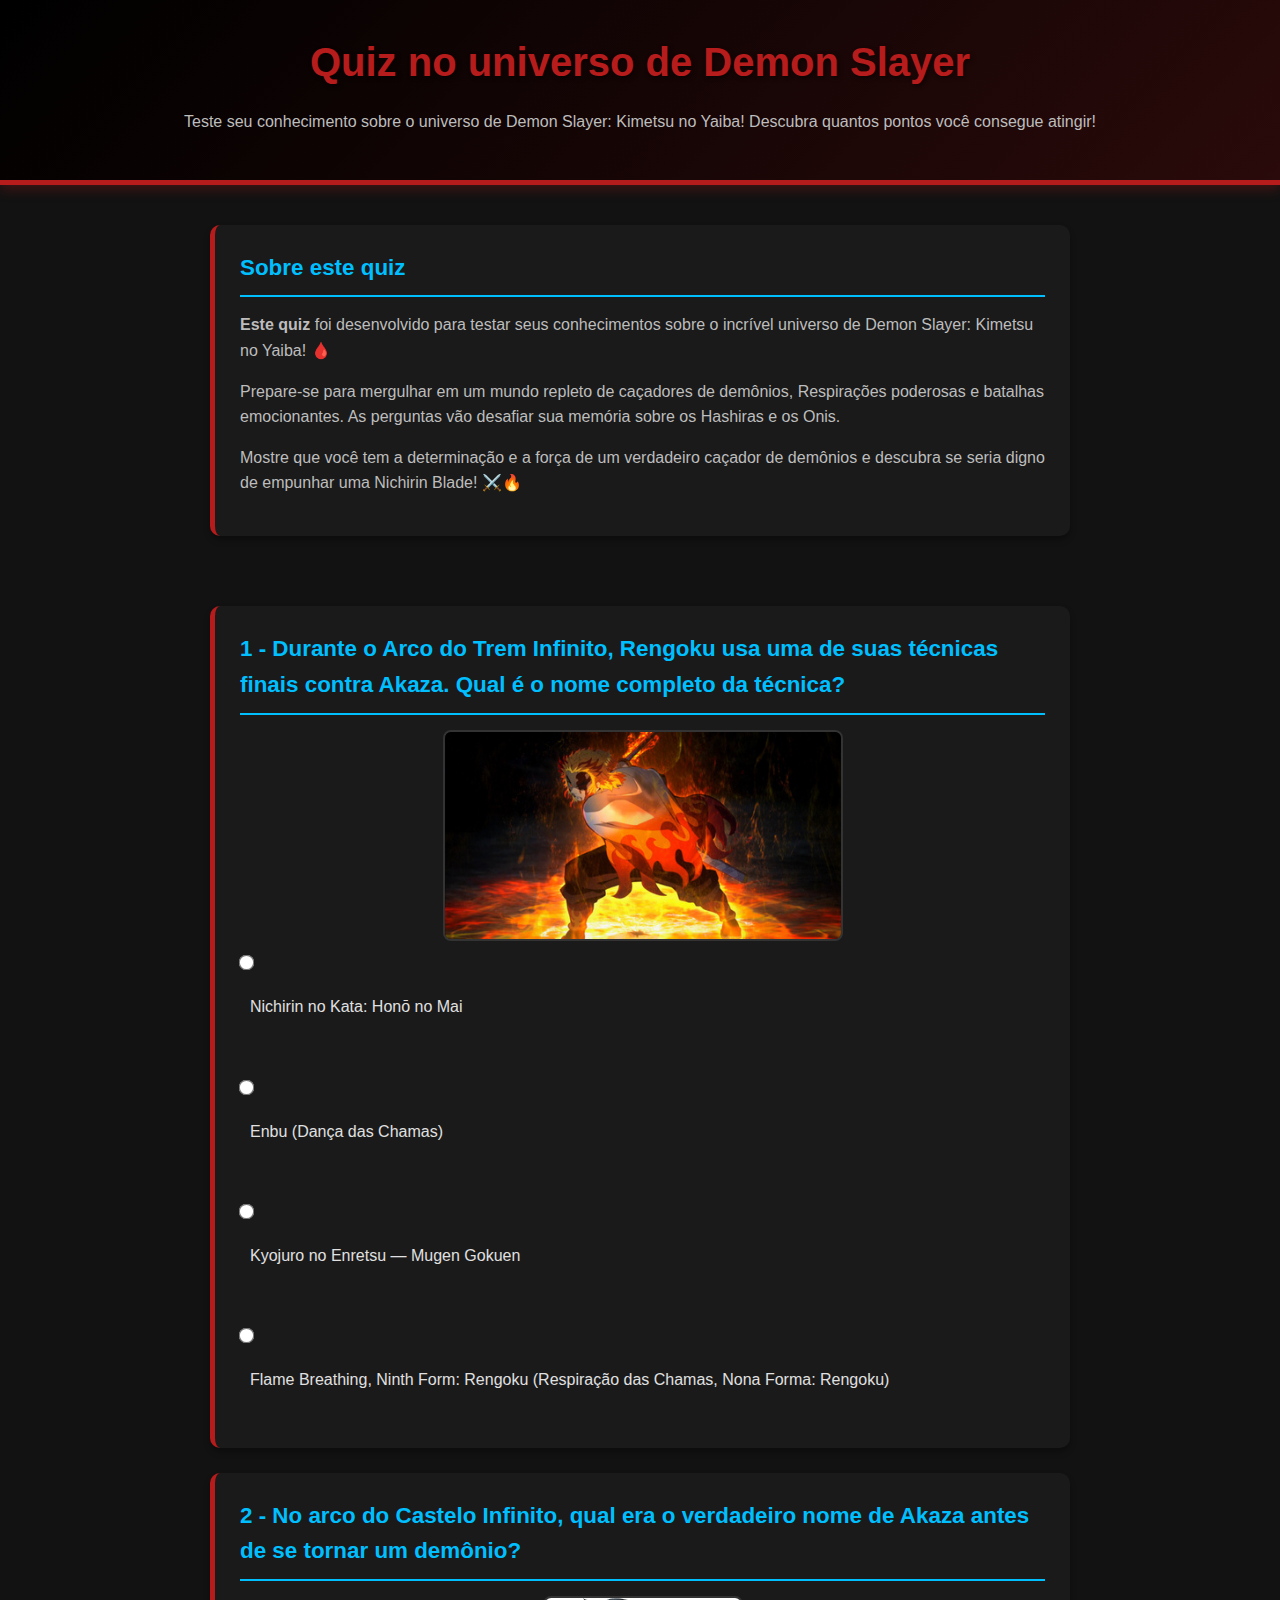
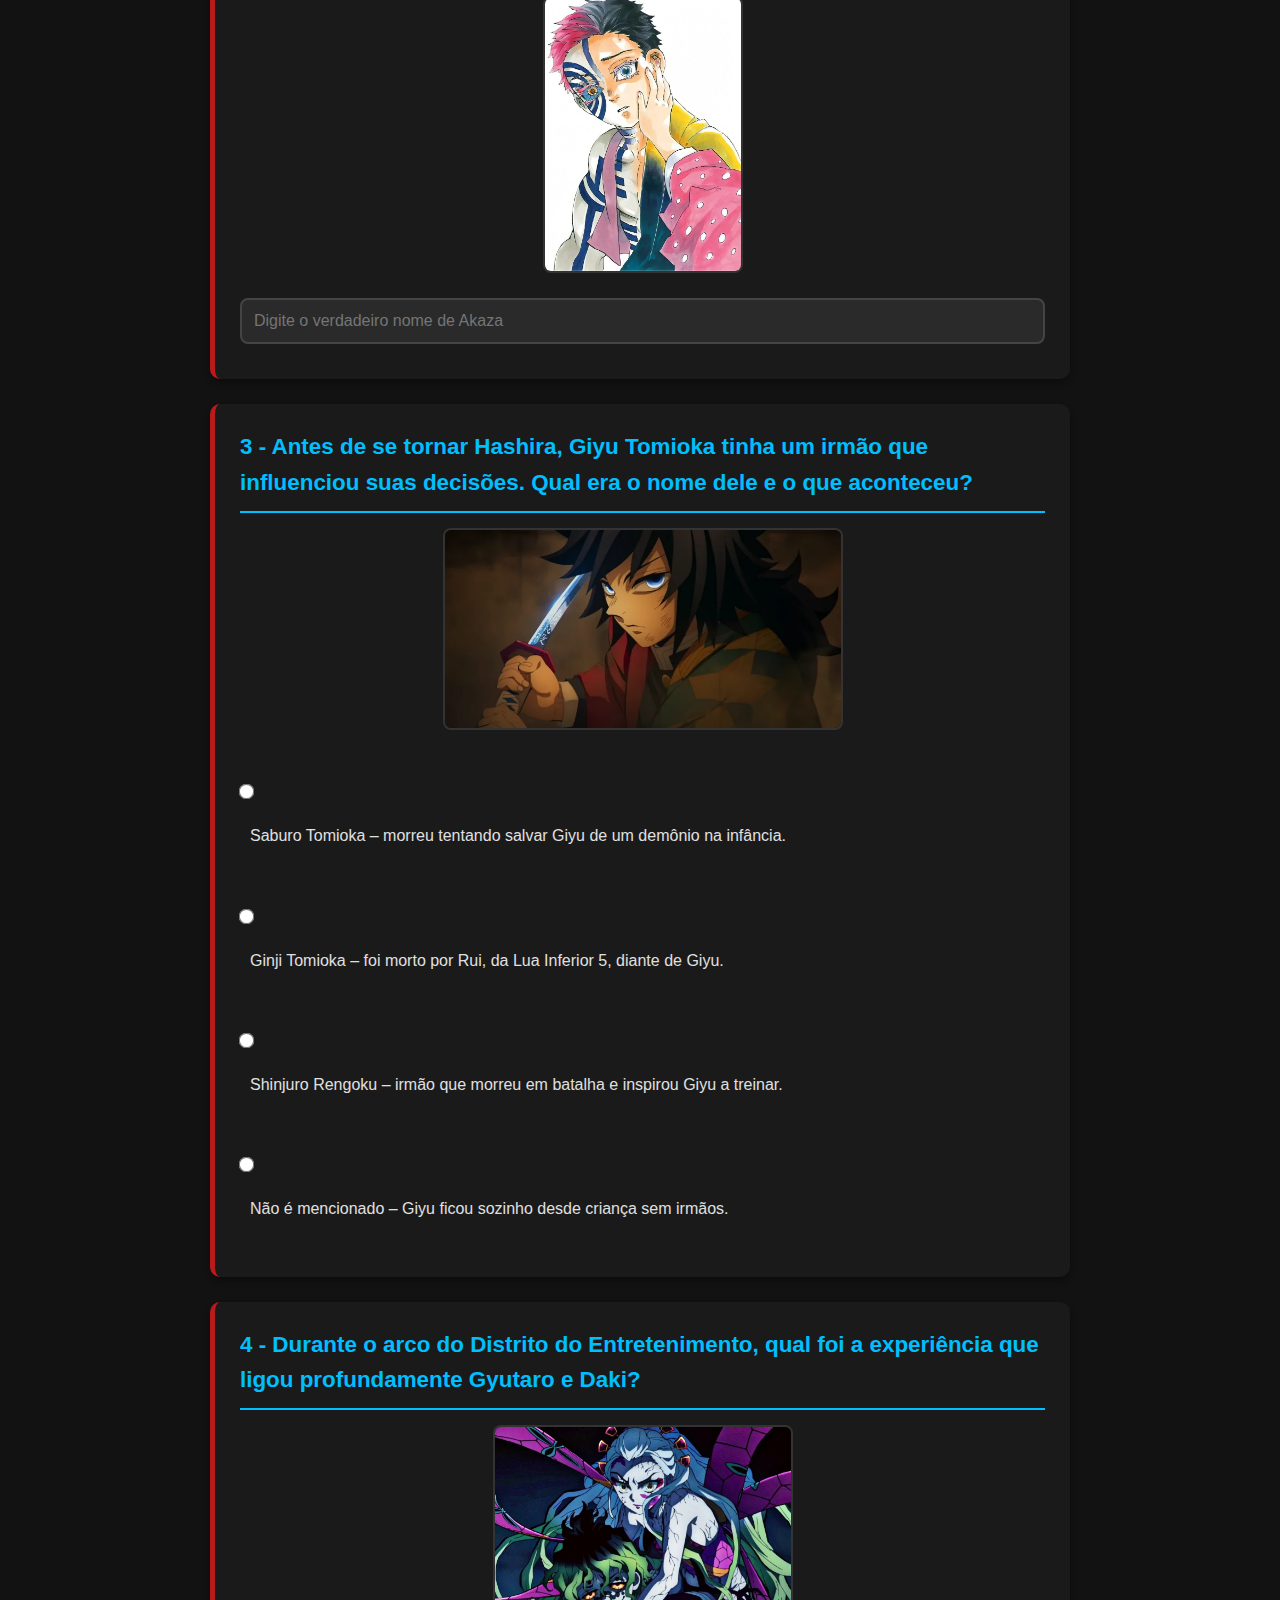
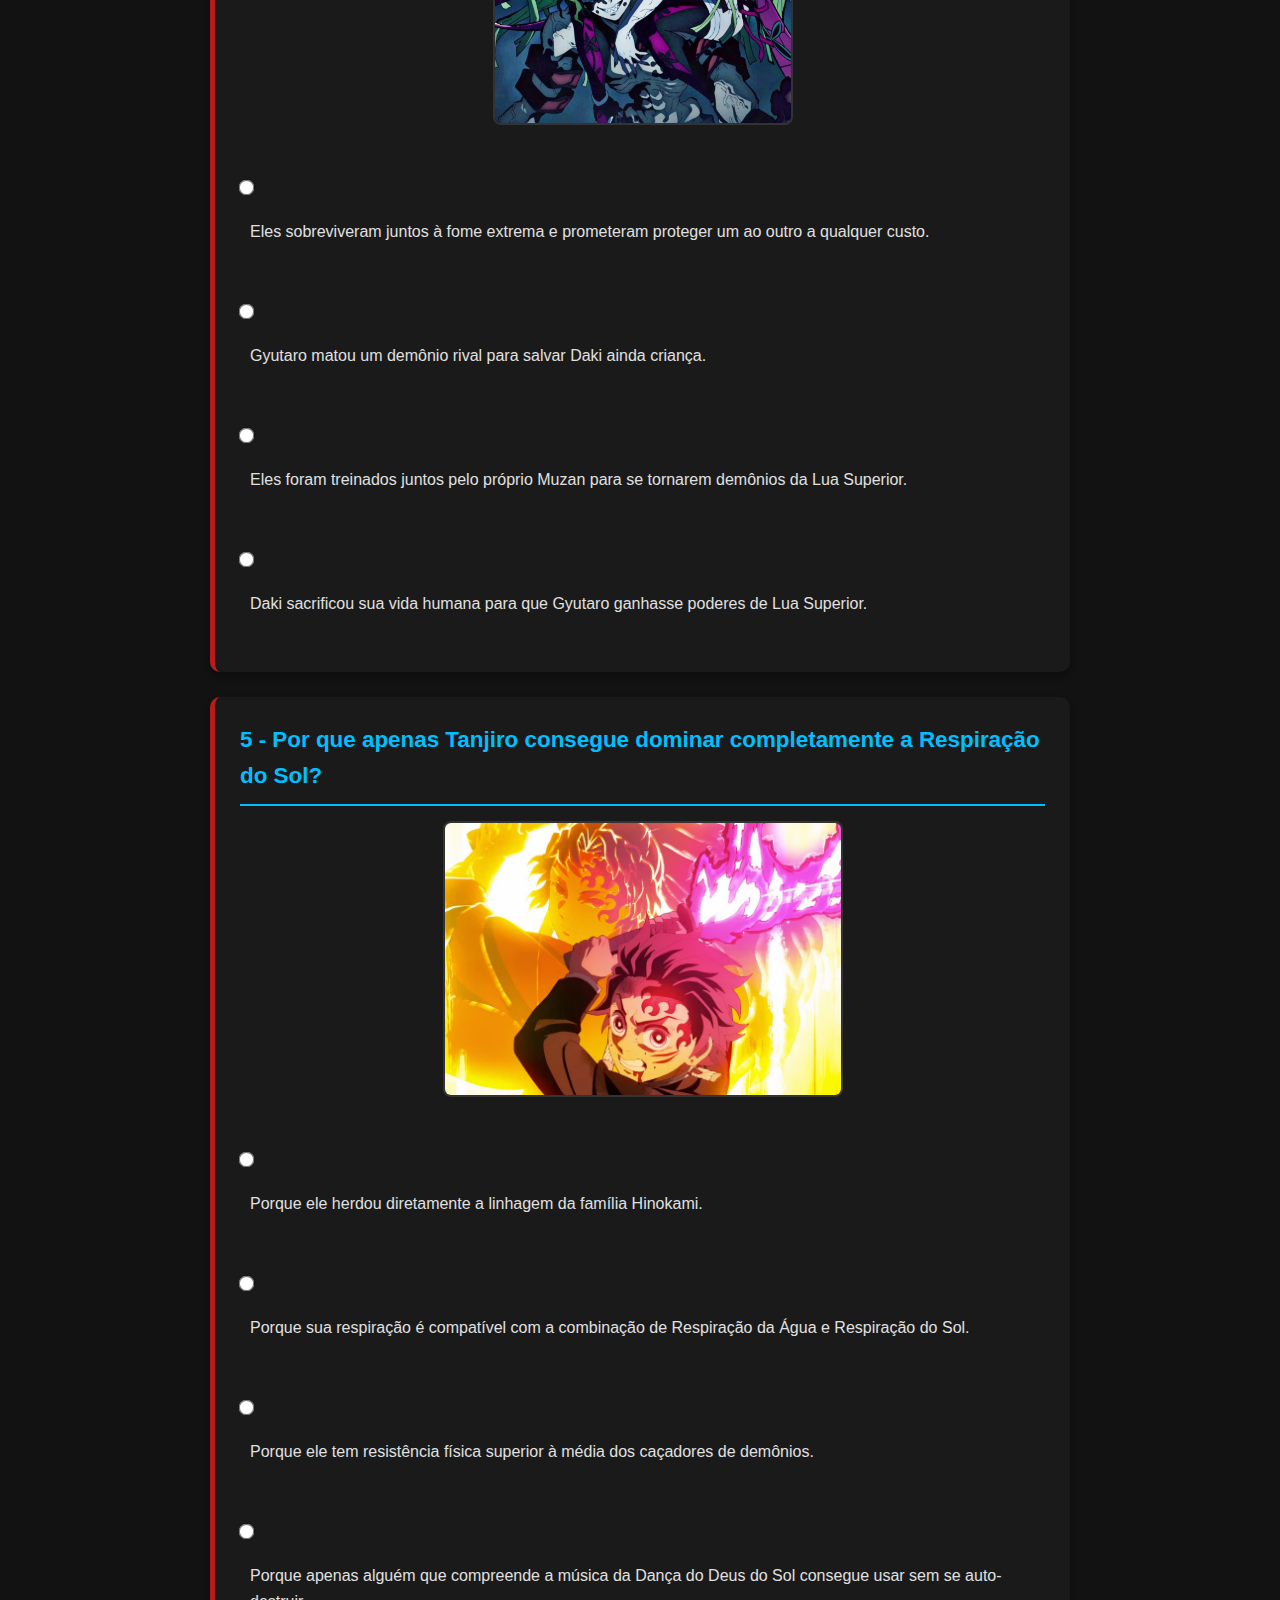
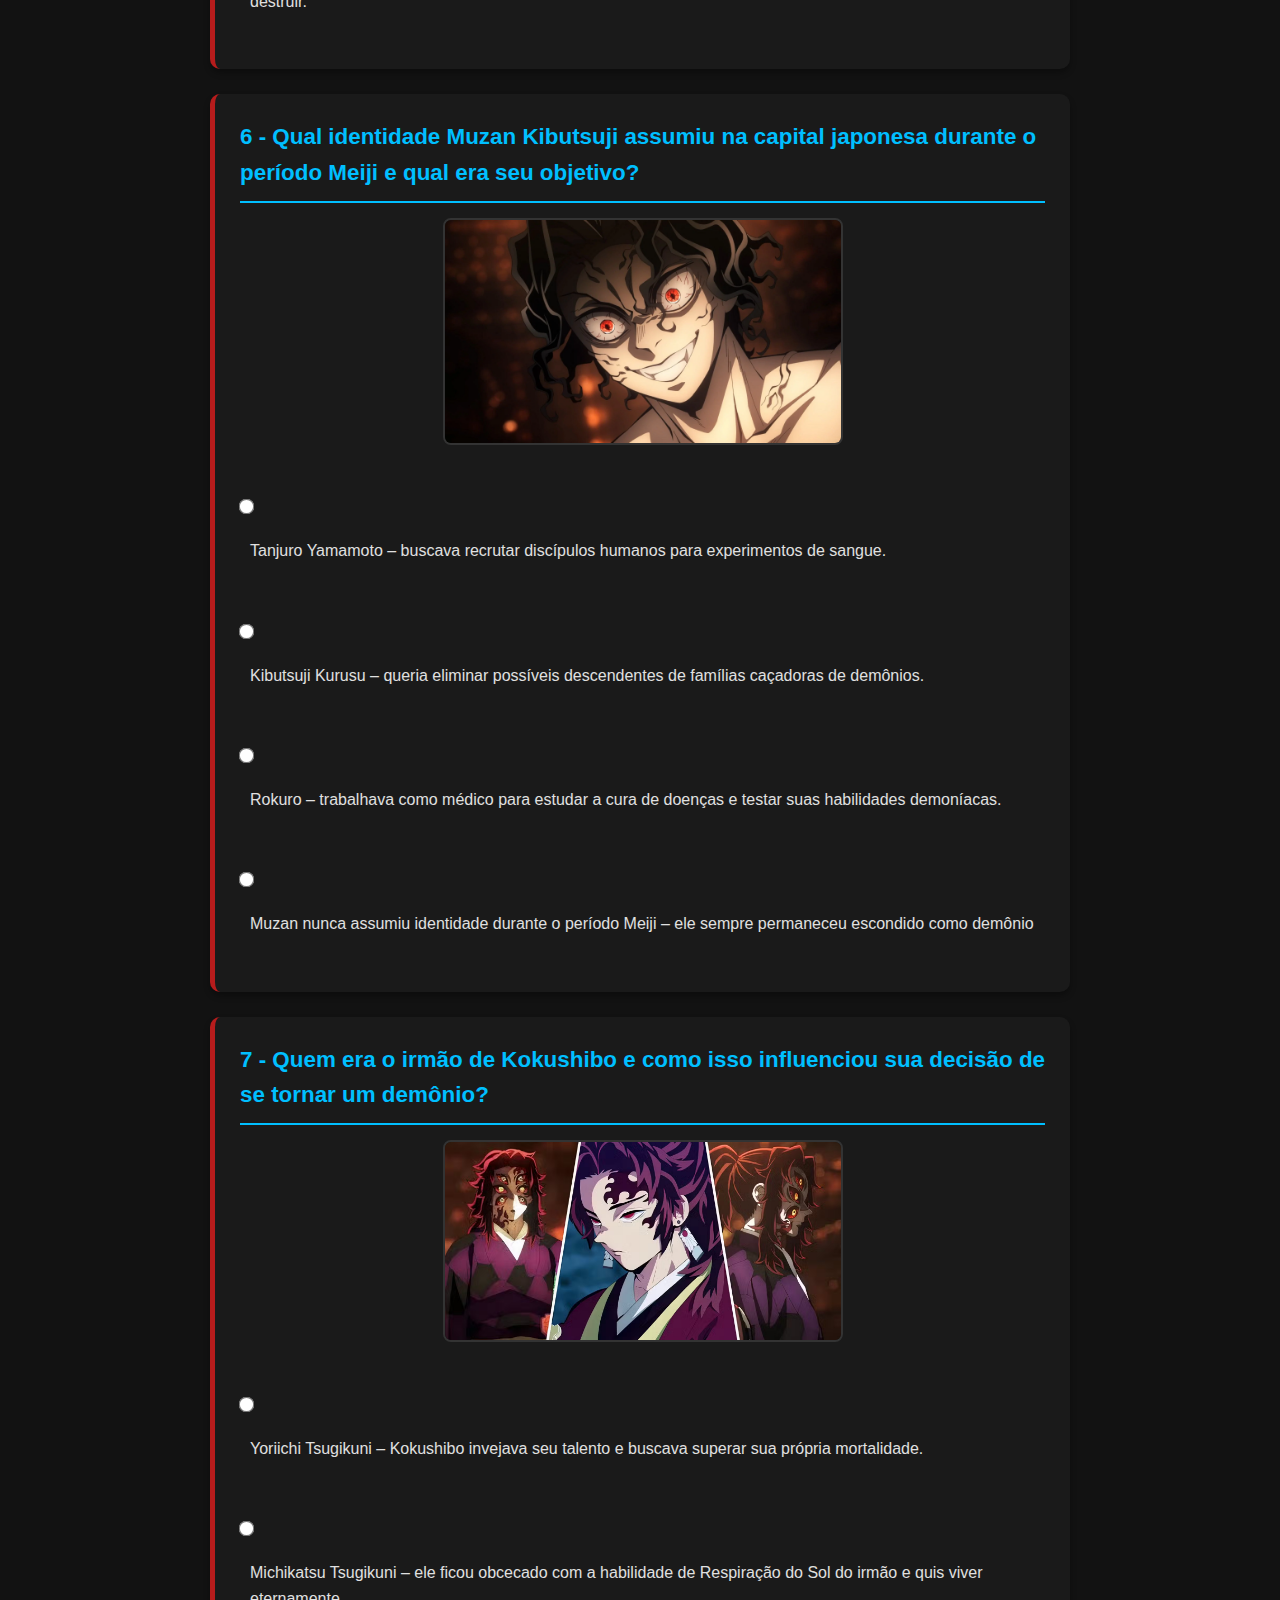
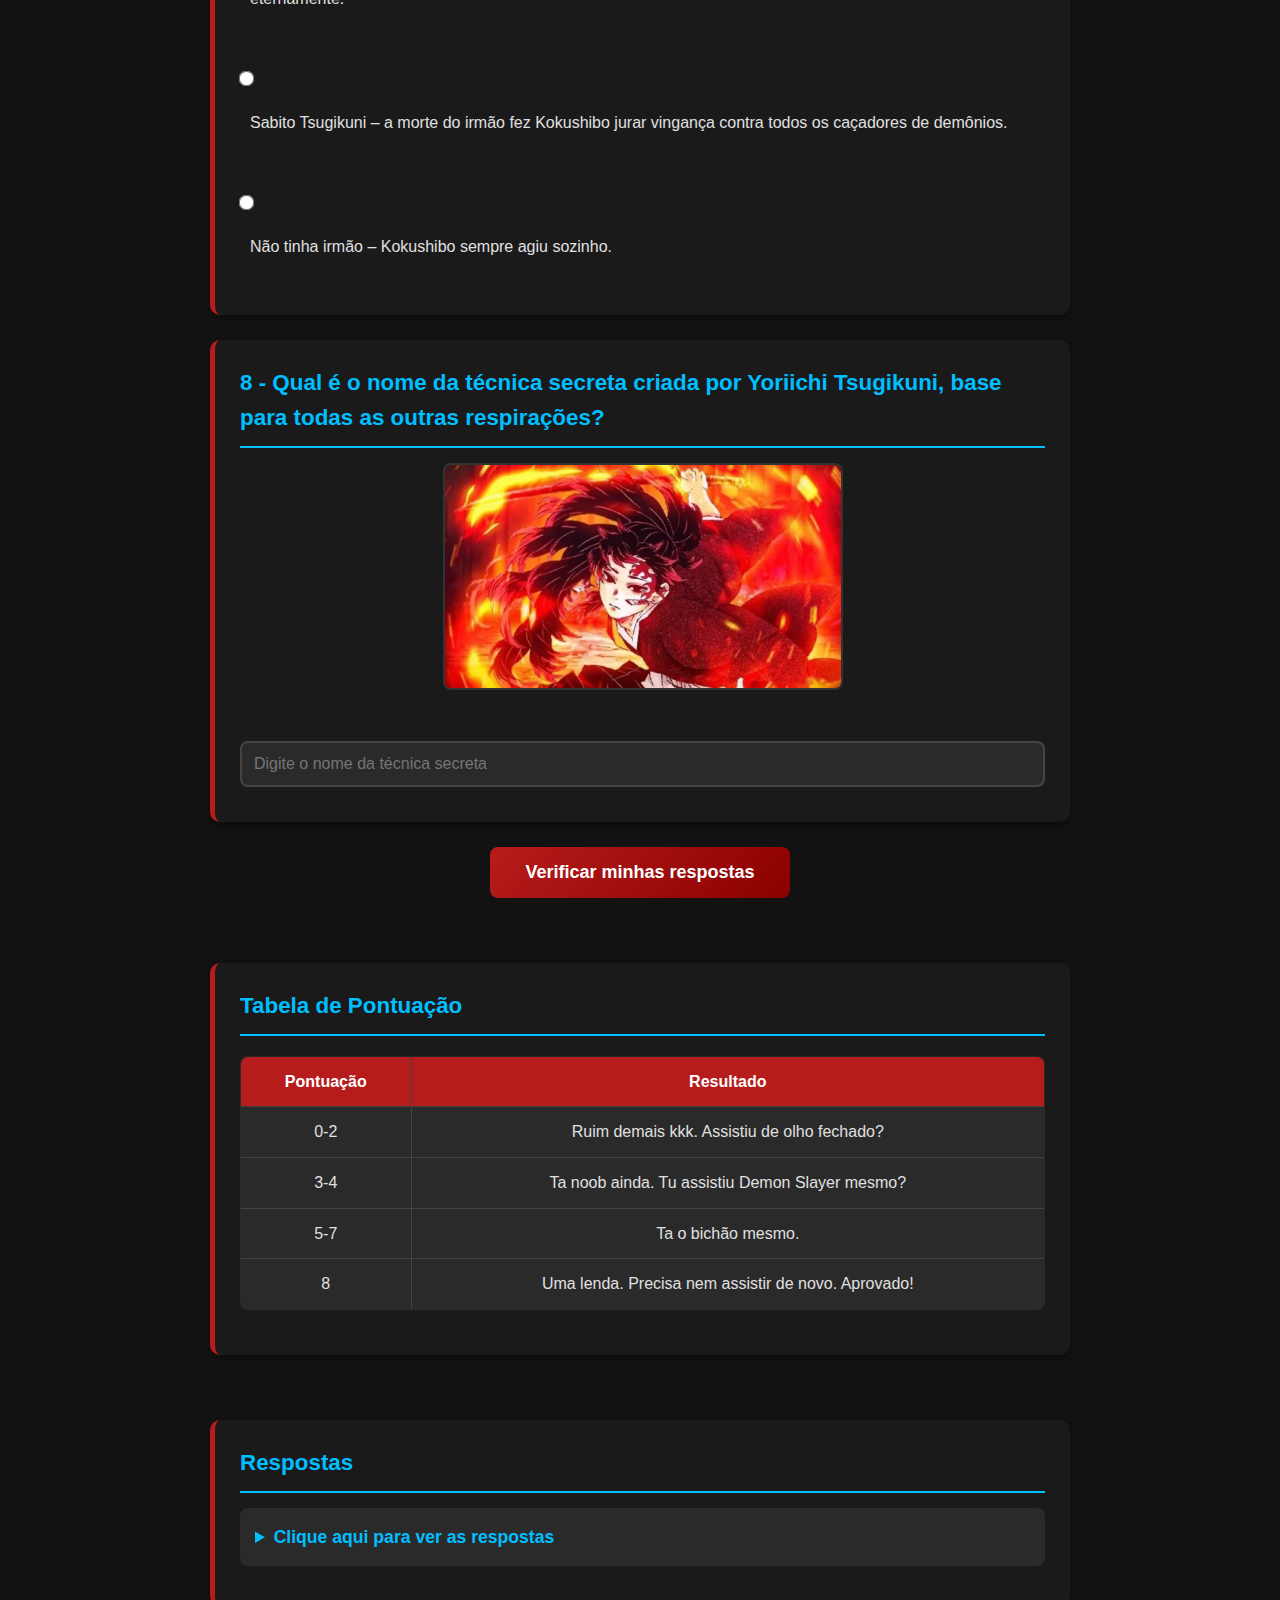
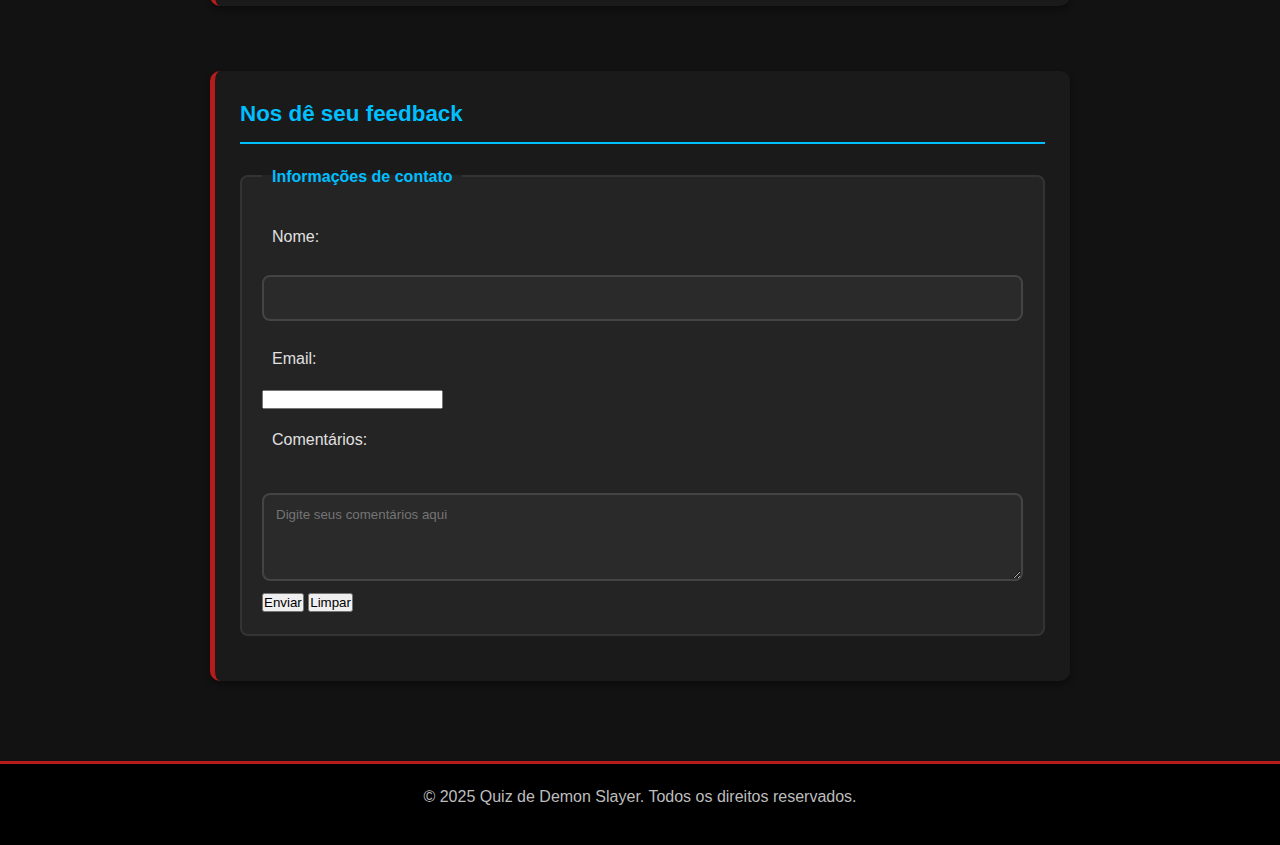
<file: Quiz/index.html/index.html>
<!DOCTYPE html>
<html lang="pt-br">
<head>
    <meta charset="UTF-8">
    <meta name="viewport" content="width=device-width, initial-scale=1.0">
    <title>Quiz Demon Slayer</title>
    <link rel="stylesheet" href="style.css">
</head>
<body>
    <header>
        <h1>Quiz no universo de Demon Slayer</h1>
        <p>Teste seu conhecimento sobre o universo de Demon Slayer: Kimetsu no Yaiba! Descubra quantos pontos você consegue atingir!</p>
    </header>

    <main>
        <!-- Introdução -->
        <section>
            <h2>Sobre este quiz</h2>
            <p><strong>Este quiz</strong> foi desenvolvido para testar seus conhecimentos sobre o incrível universo de Demon Slayer: Kimetsu no Yaiba! 🩸</p>
            <p>Prepare-se para mergulhar em um mundo repleto de caçadores de demônios, Respirações poderosas e batalhas emocionantes. As perguntas vão desafiar sua memória sobre os Hashiras e os Onis.</p>
            <p>Mostre que você tem a determinação e a força de um verdadeiro caçador de demônios e descubra se seria digno de empunhar uma Nichirin Blade! ⚔️🔥</p>
        </section>

        <!-- Formulário do Quiz -->
        <form id="quiz-form">
            <!-- Pergunta 1 -->
            <section class="pergunta">
                <h2>1 - Durante o Arco do Trem Infinito, Rengoku usa uma de suas técnicas finais contra Akaza. Qual é o nome completo da técnica?</h2>
                <img src="rengoku.jpeg" alt="Rengoku usando sua técnica final contra Akaza" width="400">
                <div class="opcoes">
                    <input type="radio" value="Nichirin no Kata: Honō no Mai" id="p1a" name="pergunta1">
                    <label for="p1a">Nichirin no Kata: Honō no Mai</label><br>
                    <input type="radio" value="Enbu (Dança das Chamas)" id="p1b" name="pergunta1">
                    <label for="p1b">Enbu (Dança das Chamas)</label><br>
                    <input type="radio" value="Kyojuro no Enretsu — Mugen Gokuen" id="p1c" name="pergunta1">
                    <label for="p1c">Kyojuro no Enretsu — Mugen Gokuen</label><br>
                    <input type="radio" value="Flame Breathing, Ninth Form: Rengoku (Respiração das Chamas, Nona Forma: Rengoku)" id="p1d" name="pergunta1">
                    <label for="p1d">Flame Breathing, Ninth Form: Rengoku (Respiração das Chamas, Nona Forma: Rengoku)</label>
                </div>
            </section>

            <!-- Pergunta 2 -->
            <section class="pergunta">
                <h2>2 - No arco do Castelo Infinito, qual era o verdadeiro nome de Akaza antes de se tornar um demônio?</h2>
                <img src="akaza.jpg" alt="Akaza" width="200">
                <input type="text" id="p2" name="pergunta2" placeholder="Digite o verdadeiro nome de Akaza">
            </section>

            <!-- Pergunta 3 -->
            <section class="pergunta">
                <h2>3 - Antes de se tornar Hashira, Giyu Tomioka tinha um irmão que influenciou suas decisões. Qual era o nome dele e o que aconteceu?</h2>
                <img src="tomioka.webp" alt="Giyu Tomioka" width="400"><br>
                <div class="opcoes">
                    <input type="radio" value="Saburo Tomioka – morreu tentando salvar Giyu de um demônio na infância." id="p3a" name="pergunta3">
                    <label for="p3a">Saburo Tomioka – morreu tentando salvar Giyu de um demônio na infância.</label><br>
                    <input type="radio" value="Ginji Tomioka – foi morto por Rui, da Lua Inferior 5, diante de Giyu." id="p3b" name="pergunta3">
                    <label for="p3b">Ginji Tomioka – foi morto por Rui, da Lua Inferior 5, diante de Giyu.</label><br>
                    <input type="radio" value="Shinjuro Rengoku – irmão que morreu em batalha e inspirou Giyu a treinar." id="p3c" name="pergunta3">
                    <label for="p3c">Shinjuro Rengoku – irmão que morreu em batalha e inspirou Giyu a treinar.</label><br>
                    <input type="radio" value="Não é mencionado – Giyu ficou sozinho desde criança sem irmãos." id="p3d" name="pergunta3">
                    <label for="p3d">Não é mencionado – Giyu ficou sozinho desde criança sem irmãos.</label>
                </div>
            </section>

            <!-- Pergunta 4 -->
            <section class="pergunta">
                <h2>4 - Durante o arco do Distrito do Entretenimento, qual foi a experiência que ligou profundamente Gyutaro e Daki?</h2>
                <img src="daki.jpg" alt="Daki e Gyutaro" width="300"><br>
                <div class="opcoes">
                    <input type="radio" value="Eles sobreviveram juntos à fome extrema e prometeram proteger um ao outro a qualquer custo." id="p4a" name="pergunta4">
                    <label for="p4a">Eles sobreviveram juntos à fome extrema e prometeram proteger um ao outro a qualquer custo.</label><br>
                    <input type="radio" value="Gyutaro matou um demônio rival para salvar Daki ainda criança." id="p4b" name="pergunta4">
                    <label for="p4b">Gyutaro matou um demônio rival para salvar Daki ainda criança.</label><br>
                    <input type="radio" value="Eles foram treinados juntos pelo próprio Muzan para se tornarem demônios da Lua Superior." id="p4c" name="pergunta4">
                    <label for="p4c">Eles foram treinados juntos pelo próprio Muzan para se tornarem demônios da Lua Superior.</label><br>
                    <input type="radio" value="Daki sacrificou sua vida humana para que Gyutaro ganhasse poderes de Lua Superior." id="p4d" name="pergunta4">
                    <label for="p4d">Daki sacrificou sua vida humana para que Gyutaro ganhasse poderes de Lua Superior.</label>
                </div>
            </section>

            <!-- Pergunta 5 -->
            <section class="pergunta">
                <h2>5 - Por que apenas Tanjiro consegue dominar completamente a Respiração do Sol?</h2>
                <img src="tanjiro.avif" alt="Tanjiro" width="400"><br>
                <div class="opcoes">
                    <input type="radio" value="Porque ele herdou diretamente a linhagem da família Hinokami." id="p5a" name="pergunta5">
                    <label for="p5a">Porque ele herdou diretamente a linhagem da família Hinokami.</label><br>
                    <input type="radio" value="Porque sua respiração é compatível com a combinação de Respiração da Água e Respiração do Sol." id="p5b" name="pergunta5">
                    <label for="p5b">Porque sua respiração é compatível com a combinação de Respiração da Água e Respiração do Sol.</label><br>
                    <input type="radio" value="Porque ele tem resistência física superior à média dos caçadores de demônios." id="p5c" name="pergunta5">
                    <label for="p5c">Porque ele tem resistência física superior à média dos caçadores de demônios.</label><br>
                    <input type="radio" value="Porque apenas alguém que compreende a música da Dança do Deus do Sol consegue usar sem se auto-destruir." id="p5d" name="pergunta5">
                    <label for="p5d">Porque apenas alguém que compreende a música da Dança do Deus do Sol consegue usar sem se auto-destruir.</label>
                </div>
            </section>

            <!-- Pergunta 6 -->
            <section class="pergunta">
                <h2>6 - Qual identidade Muzan Kibutsuji assumiu na capital japonesa durante o período Meiji e qual era seu objetivo?</h2>
                <img src="muzam.webp" alt="Muzan Kibutsuji" width="400"><br>
                <div class="opcoes">
                    <input type="radio" value="Tanjuro Yamamoto – buscava recrutar discípulos humanos para experimentos de sangue." id="p6a" name="pergunta6">
                    <label for="p6a">Tanjuro Yamamoto – buscava recrutar discípulos humanos para experimentos de sangue.</label><br>
                    <input type="radio" value="Kibutsuji Kurusu – queria eliminar possíveis descendentes de famílias caçadoras de demônios." id="p6b" name="pergunta6">
                    <label for="p6b">Kibutsuji Kurusu – queria eliminar possíveis descendentes de famílias caçadoras de demônios.</label><br>
                    <input type="radio" value="Rokuro – trabalhava como médico para estudar a cura de doenças e testar suas habilidades demoníacas." id="p6c" name="pergunta6">
                    <label for="p6c">Rokuro – trabalhava como médico para estudar a cura de doenças e testar suas habilidades demoníacas.</label><br>
                    <input type="radio" value="Muzan nunca assumiu identidade durante o período Meiji – ele sempre permaneceu escondido como demônio" id="p6d" name="pergunta6">
                    <label for="p6d">Muzan nunca assumiu identidade durante o período Meiji – ele sempre permaneceu escondido como demônio</label>
                </div>
            </section>

            <!-- Pergunta 7 -->
            <section class="pergunta">
                <h2>7 - Quem era o irmão de Kokushibo e como isso influenciou sua decisão de se tornar um demônio?</h2>
                <img src="kokoshibo.avif" alt="Kokushibo" width="400"><br>
                <div class="opcoes">
                    <input type="radio" value="Yoriichi Tsugikuni – Kokushibo invejava seu talento e buscava superar sua própria mortalidade." id="p7a" name="pergunta7">
                    <label for="p7a">Yoriichi Tsugikuni – Kokushibo invejava seu talento e buscava superar sua própria mortalidade.</label><br>
                    <input type="radio" value="Michikatsu Tsugikuni – ele ficou obcecado com a habilidade de respiração do sol do irmão e quis viver eternamente." id="p7b" name="pergunta7">
                    <label for="p7b">Michikatsu Tsugikuni – ele ficou obcecado com a habilidade de Respiração do Sol do irmão e quis viver eternamente.</label><br>
                    <input type="radio" value="Sabito Tsugikuni – a morte do irmão fez Kokushibo jurar vingança contra todos os caçadores de demônios." id="p7c" name="pergunta7">
                    <label for="p7c">Sabito Tsugikuni – a morte do irmão fez Kokushibo jurar vingança contra todos os caçadores de demônios.</label><br>
                    <input type="radio" value="Não tinha irmão – Kokushibo sempre agiu sozinho." id="p7d" name="pergunta7">
                    <label for="p7d">Não tinha irmão – Kokushibo sempre agiu sozinho.</label>
                </div>
            </section>

            <!-- Pergunta 8 -->
            <section class="pergunta">
                <h2>8 - Qual é o nome da técnica secreta criada por Yoriichi Tsugikuni, base para todas as outras respirações?</h2>
                <img src="sol.webp" alt="Yoriichi Tsugikuni" width="400"><br>
                <input type="text" id="p8" name="pergunta8" placeholder="Digite o nome da técnica secreta">
            </section>

            <button type="submit" class="btn-enviar">Verificar minhas respostas</button>
        </form>

        <!-- Tabela de pontuação -->
        <section>
            <h2>Tabela de Pontuação</h2>
            <table border="1">
                <thead>
                    <tr>
                        <th>Pontuação</th>
                        <th>Resultado</th>
                    </tr>
                </thead>
                <tbody>
                    <tr>
                        <td>0-2</td>
                        <td>Ruim demais kkk. Assistiu de olho fechado?</td>
                    </tr>
                    <tr>
                        <td>3-4</td>
                        <td>Ta noob ainda. Tu assistiu Demon Slayer mesmo?</td>
                    </tr>
                    <tr>
                        <td>5-7</td>
                        <td>Ta o bichão mesmo.</td>
                    </tr>
                    <tr>
                        <td>8</td>
                        <td>Uma lenda. Precisa nem assistir de novo. Aprovado!</td>
                    </tr>
                </tbody>
            </table>
        </section>

        <!-- Respostas -->
        <section>
            <h2>Respostas</h2>
            <details>
                <summary>Clique aqui para ver as respostas</summary>
                <ol>
                    <li>Flame Breathing, Ninth Form: Rengoku (Respiração das Chamas, Nona Forma: Rengoku)</li>
                    <li>Hakuji — verdadeiro nome de Akaza</li>
                    <li>Não é mencionado – Giyu ficou sozinho desde criança</li>
                    <li>Eles sobreviveram juntos à fome extrema e prometeram proteger um ao outro</li>
                    <li>Porque apenas alguém que compreende a música da Dança do Deus do Sol consegue usar sem se auto-destruir</li>
                    <li>Kibutsuji Kurusu – queria eliminar possíveis descendentes de famílias caçadoras de demônios</li>
                    <li>Michikatsu Tsugikuni – ficou obcecado com a habilidade de Respiração do Sol do irmão e quis viver eternamente</li>
                    <li>Respiração do Sol – técnica criada por Yoriichi Tsugikuni</li>
                </ol>
            </details>
        </section>

        <!-- Formulário de Feedback -->
        <section>
            <h2>Nos dê seu feedback</h2>
            <form id="feedback-form">
                <fieldset>
                    <legend>Informações de contato</legend>
                    <label for="name">Nome:</label>
                    <input type="text" id="name" name="name"><br>

                    <label for="email">Email:</label>
                    <input type="email" id="email" name="email"><br>

                    <label for="comentarios">Comentários:</label><br>
                    <textarea id="comentarios" name="comentarios" rows="4" cols="50" placeholder="Digite seus comentários aqui"></textarea><br>

                    <button type="submit">Enviar</button>
                    <button type="reset">Limpar</button>
                </fieldset>
            </form>
        </section>
    </main>

    <footer>
        <p>&copy; 2025 Quiz de Demon Slayer. Todos os direitos reservados.</p>
    </footer>
</body>
<script src="script.js"></script>
</html>
</file>
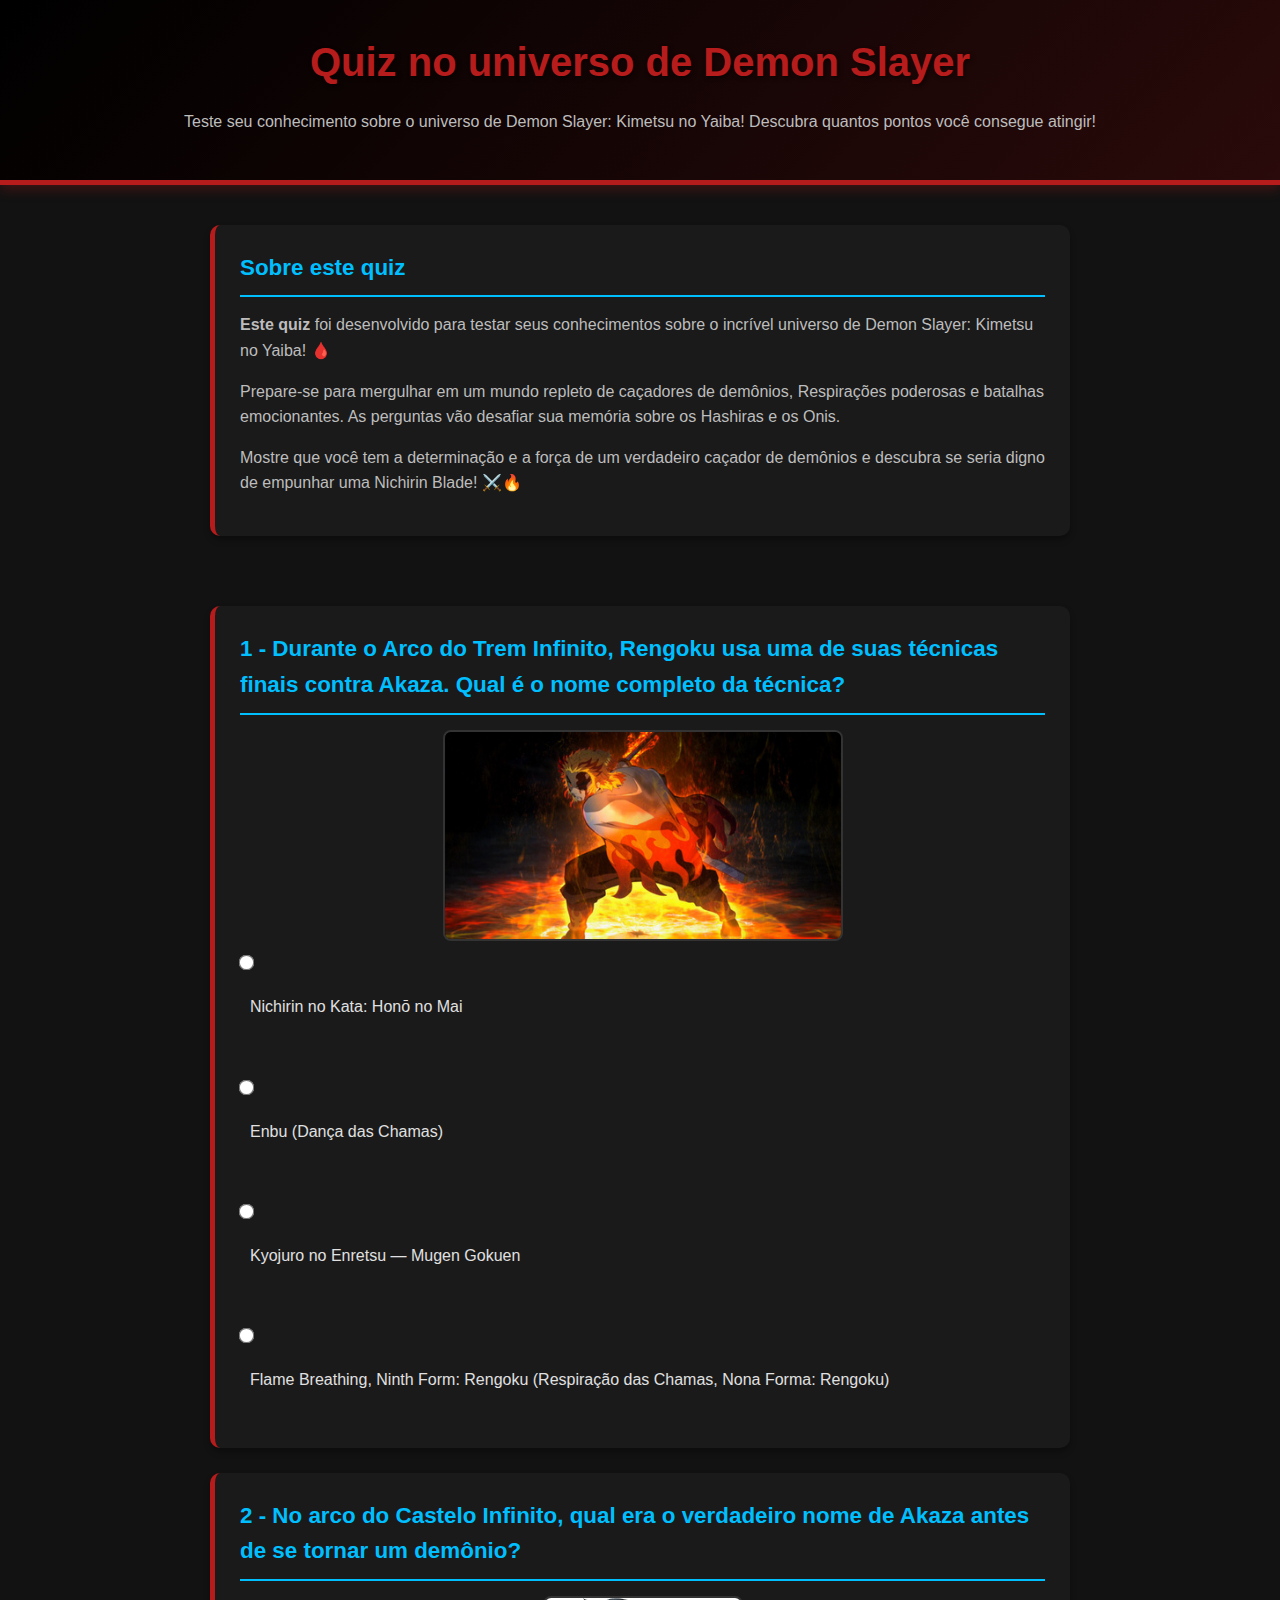
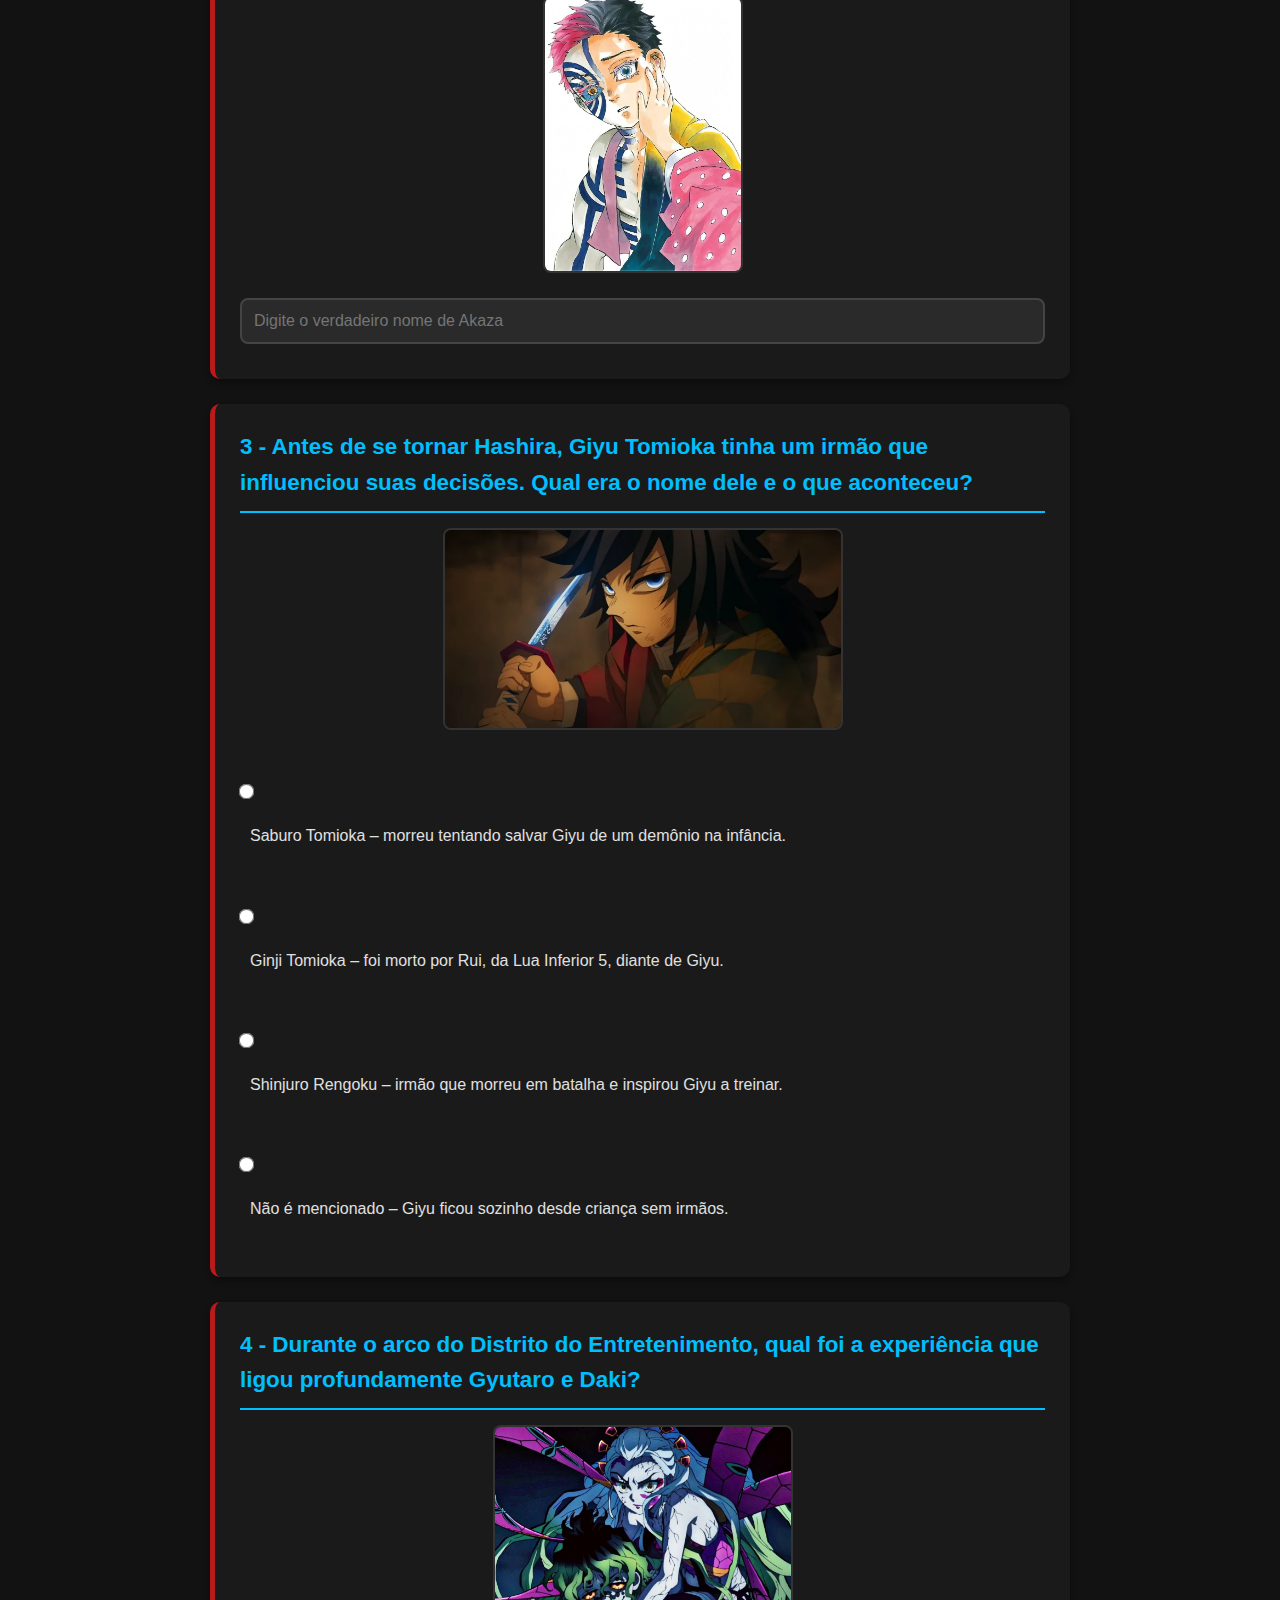
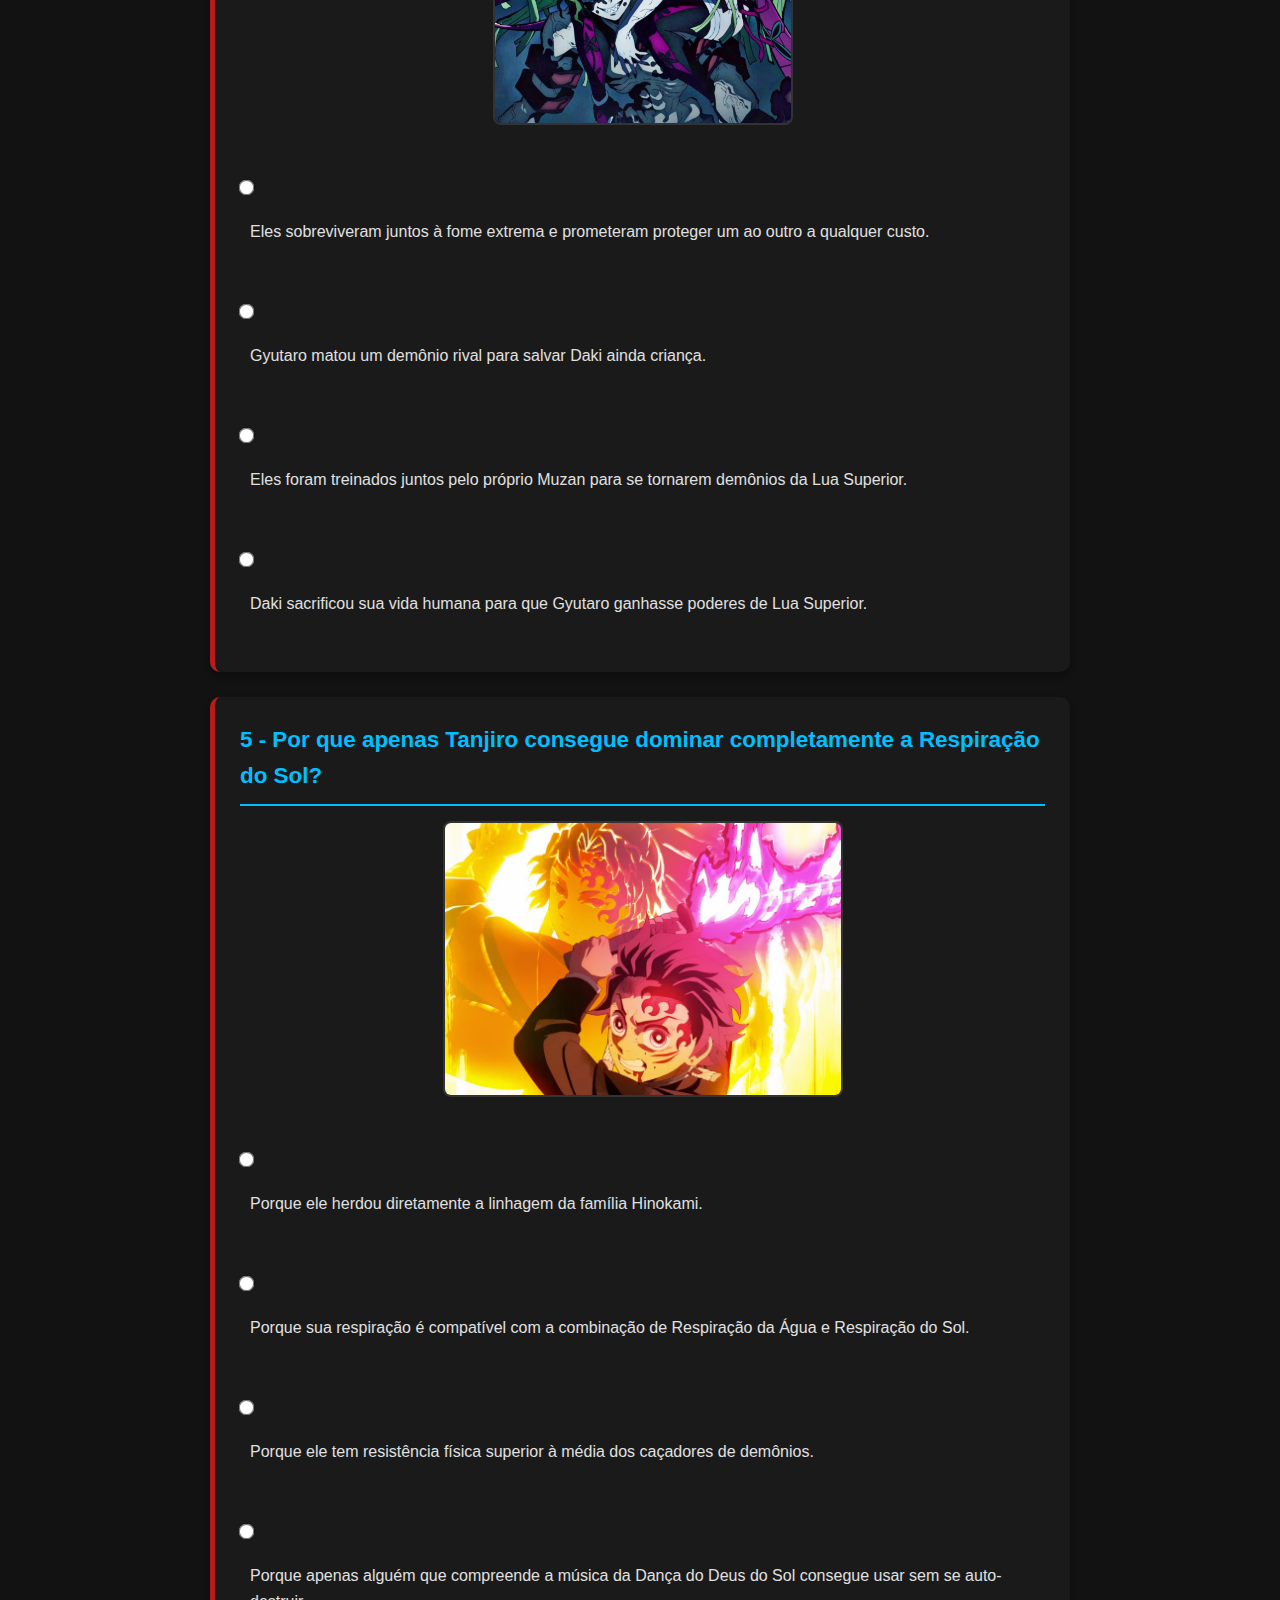
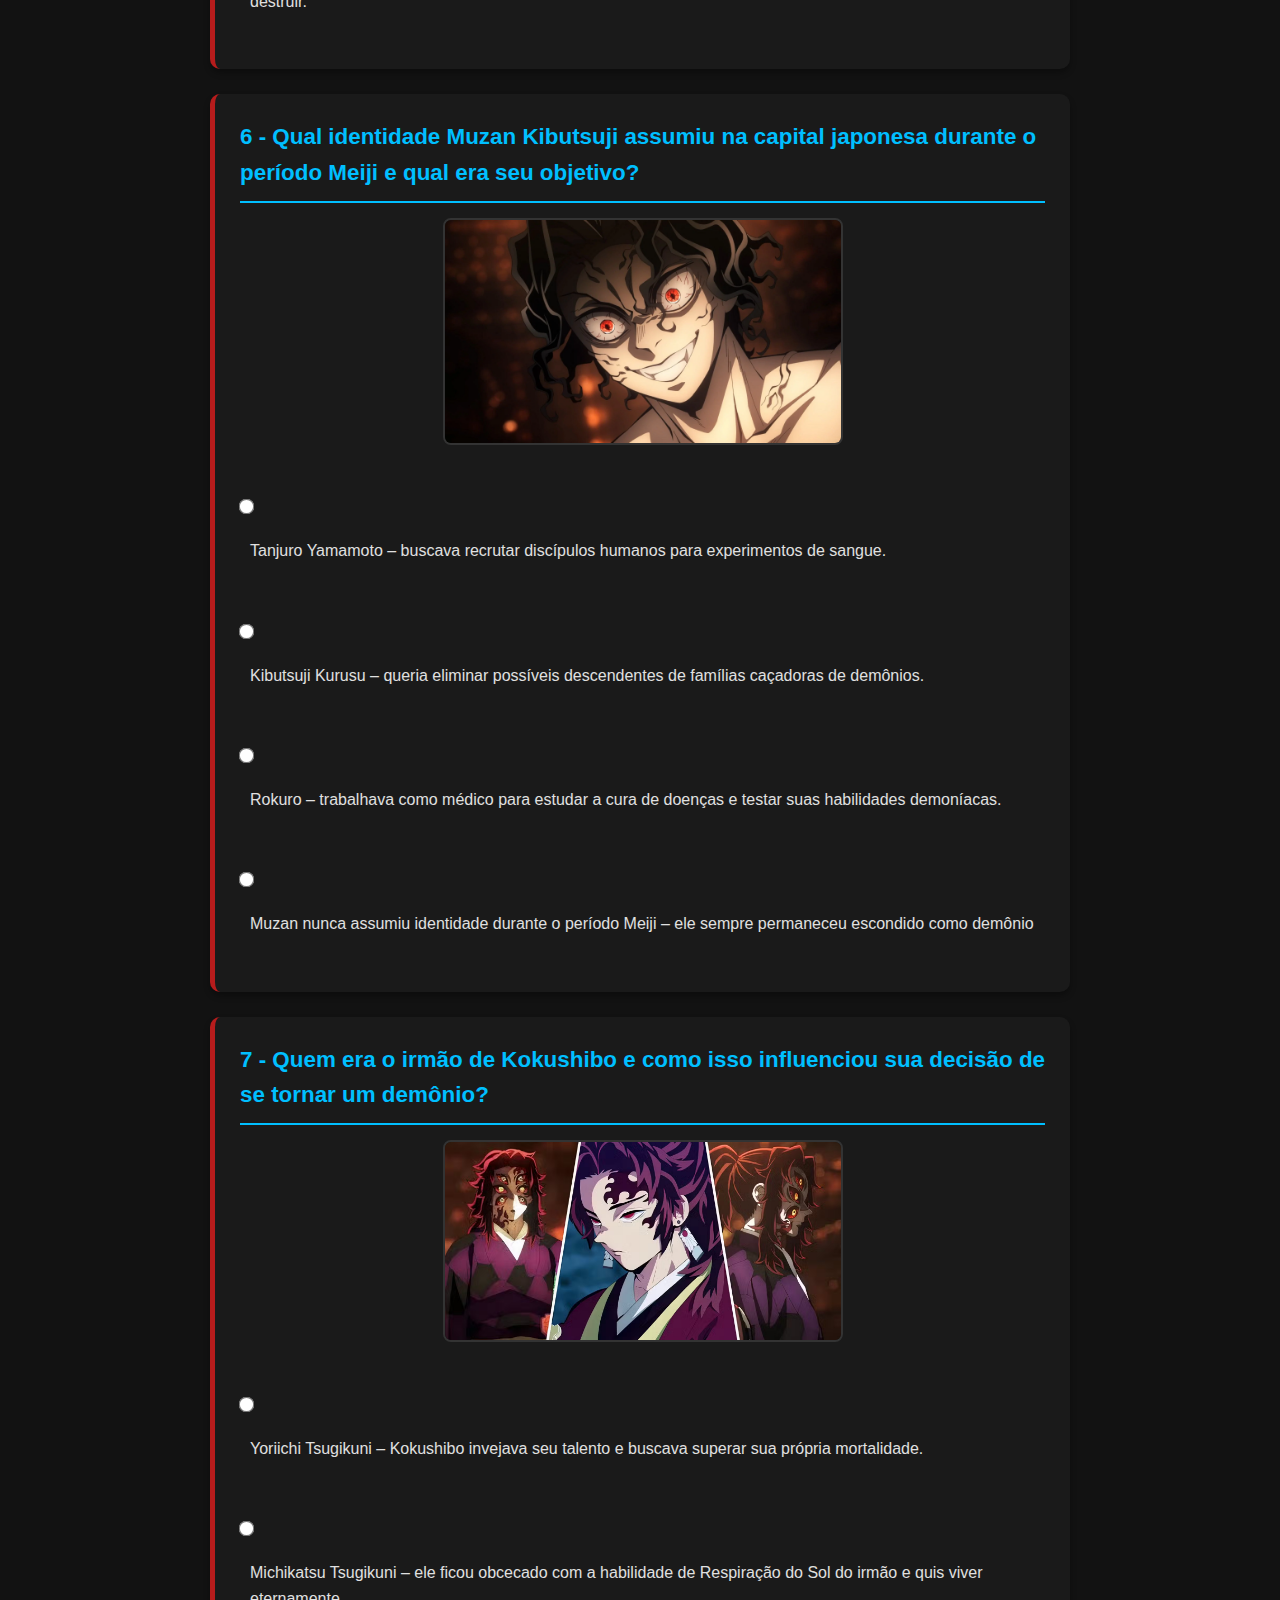
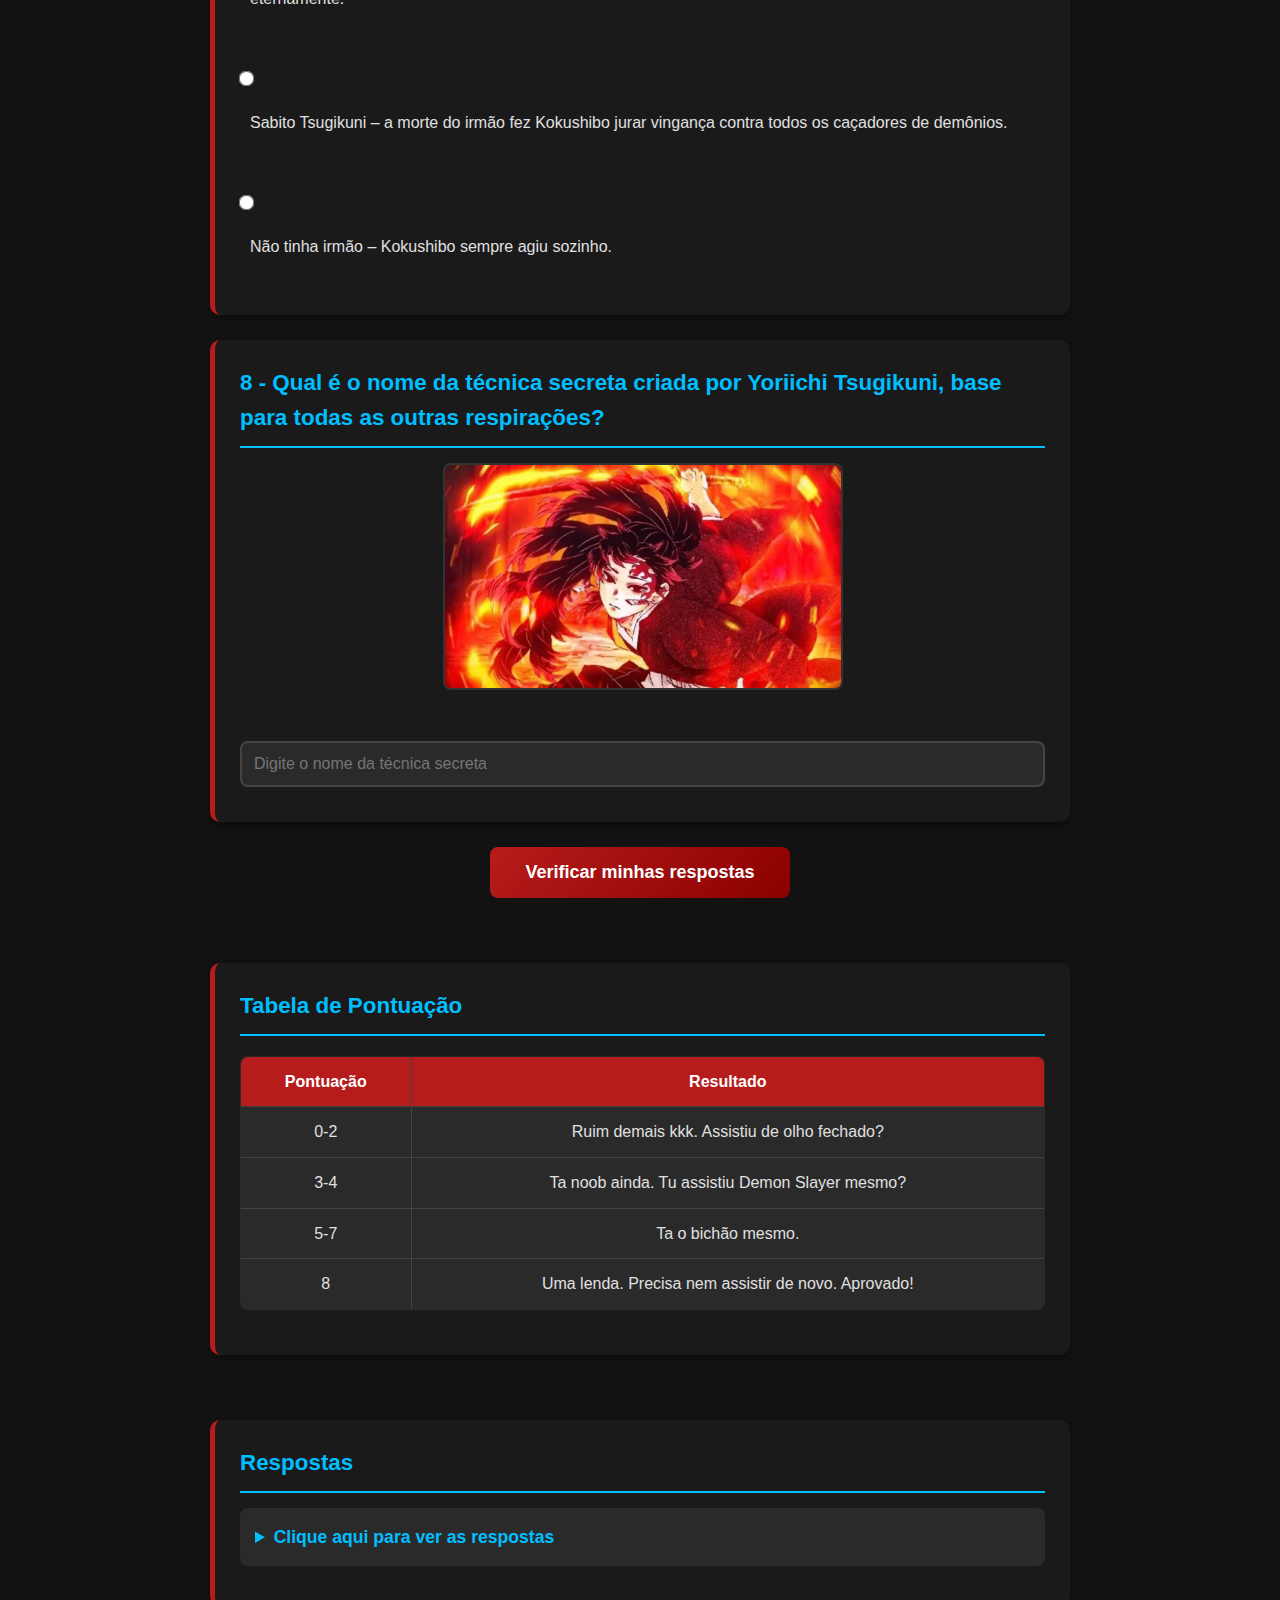
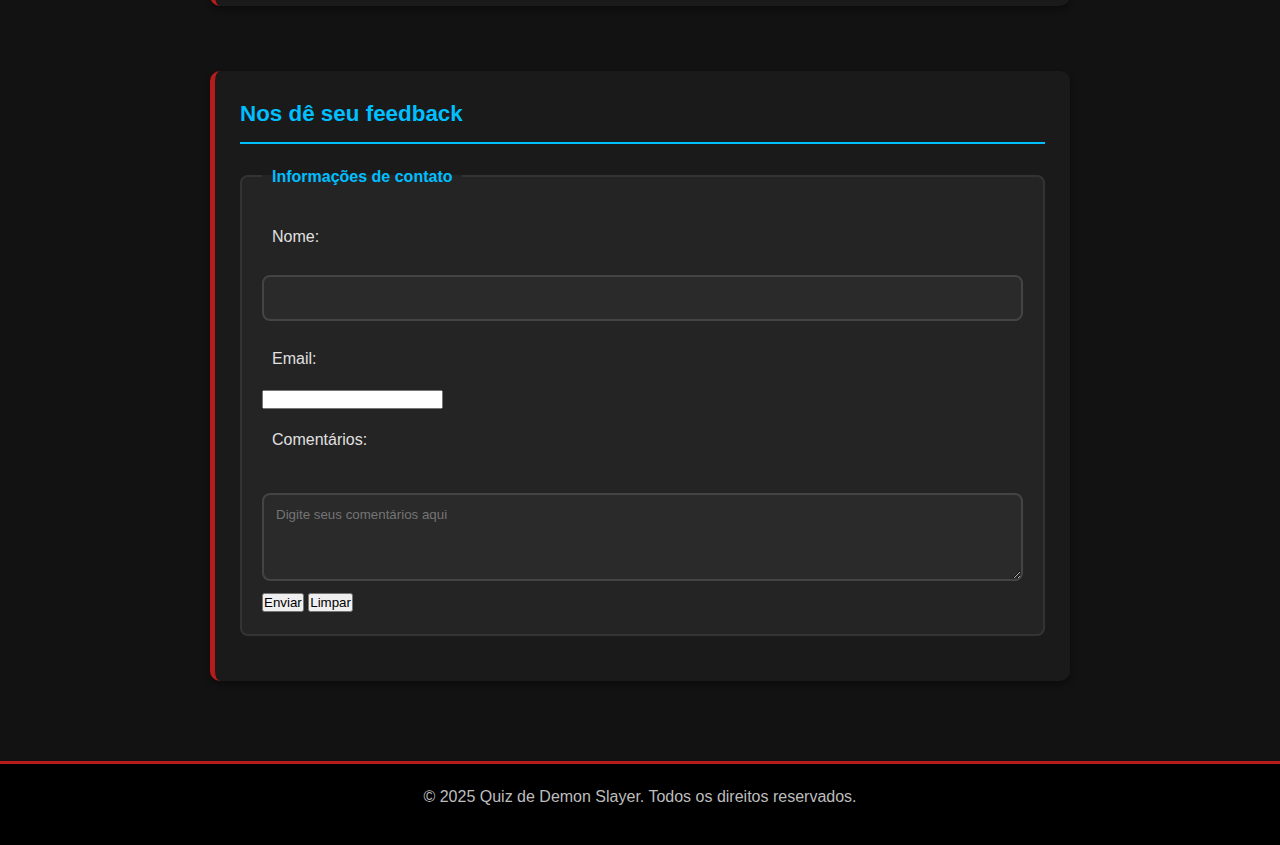
<file: Quiz/index.html/quiz/index.html>
<!DOCTYPE html>
<html lang="pt-br">
<head>
    <meta charset="UTF-8">
    <meta name="viewport" content="width=device-width, initial-scale=1.0">
    <title>Quiz Demon Slayer</title>
    <style>
        * {
    padding: 0;
    margin: 0;
    box-sizing: border-box;
}

body {
    margin: 0;
    padding: 0;
    background-color: #121212;
    color: #e0e0e0; /* Mudei de red para cinza para melhor legibilidade */
    font-family: 'Segoe UI', Tahoma, Geneva, Verdana, sans-serif; /* Fonte mais moderna */
    font-weight: 400;
    line-height: 1.6; /* Melhora espaçamento entre linhas */
}

/* HEADER - FALTA ESTILIZAR */
header {
    padding: 30px 20px; /* Aumentei padding */
    background: linear-gradient(135deg, #000000, #2a0a0a); /* Gradiente temático */
    text-align: center;
    border-bottom: 5px solid #B71C1C; /* Borda inferior */
    box-shadow: 0 4px 12px rgba(183, 28, 28, 0.3); /* Sombra */
}

h1 {
    color: #B71C1C;
    font-family: 'Segoe UI', Tahoma, Geneva, Verdana, sans-serif;
    font-size: 2.5em; /* Tamanho maior */
    margin-bottom: 15px;
    text-shadow: 2px 2px 4px rgba(0, 0, 0, 0.5); /* Sombra no texto */
}

/* PARÁGRAFOS - MELHORAR */
p {
    color: #bdbdbd;
    line-height: 1.6; /* Melhor legibilidade */
    margin-bottom: 15px; /* Espaçamento entre parágrafos */
}

/* MAIN - FALTA ESTILIZAR */
main {
    padding: 20px;
    max-width: 900px; /* Largura máxima */
    margin: 0 auto; /* Centralizar */
    display: flex;
    flex-direction: column;
    gap: 25px; /* Aumentei o gap */
}

/* SECTIONS - FALTA ESTILIZAR */
section {
    background: #1a1a1a; /* Fundo escuro */
    color: #e0e0e0;
    padding: 25px; /* Padding interno */
    border-radius: 10px; /* Cantos arredondados */
    border-left: 5px solid #B71C1C; /* Borda lateral */
    box-shadow: 0 4px 6px rgba(0, 0, 0, 0.3); /* Sombra */
    margin: 20px 0; /* Margem externa */
}

/* h2 - MELHORAR */
h2 {
    color: #00bfff;
    margin-bottom: 15px;
    font-size: 1.4em;
    border-bottom: 2px solid #00bfff; /* Linha inferior */
    padding-bottom: 10px;
}

/* PERGUNTAS - CLASSE ESPECÍFICA */
.pergunta {
    background: #1a1a1a;
    margin: 25px 0;
    padding: 25px;
    border-radius: 10px;
    border-left: 5px solid #B71C1C;
    position: relative;
}

.pergunta img {
    display: block;
    margin: 15px auto;
    border-radius: 8px;
    border: 2px solid #333;
    max-width: 100%; /* Responsivo */
    height: auto;
}

/* OPÇÕES - FALTA ESTILIZAR */
.opcoes {
    margin: 15px 0;
    display: flex;
    flex-direction: column;
    gap: 10px;
    align-items: flex-start;
}

input[type="radio"] {
    accent-color: rgb(0, 38, 255); /* Mudei para vermelho temático */
    margin-right: 10px;
    transform: scale(1.2); /* Tamanho maior */
}

label {
    cursor: pointer;
    padding: 10px;
    display: block;
    transition: all 0.3s ease; /* Transição suave */
    border-radius: 5px;
    margin: 5px 0;
}

label:hover {
    background: #2a2a2a; /* Fundo ao passar mouse */
    transform: translateX(5px); /* Leve movimento */
}

/* INPUT TEXTO - FALTA ESTILIZAR */
input[type="text"] {
    width: 100%;
    padding: 12px;
    margin: 10px 0;
    background: #2a2a2a;
    border: 2px solid #444;
    color: white;
    border-radius: 8px;
    font-size: 16px;
    transition: all 0.3s ease;
}

input[type="text"]:focus {
    outline: none;
    border-color: #B71C1C; /* Borda vermelha no foco */
}

/* BOTÃO - FALTA ESTILIZAR */
.btn-enviar {
    background: linear-gradient(135deg, #B71C1C, #8B0000);
    color: white;
    padding: 15px 30px;
    border: none;
    border-radius: 8px;
    cursor: pointer;
    font-size: 18px;
    font-weight: bold;
    margin: 20px auto;
    display: block;
    transition: all 0.3s ease;
    width: 100%;
    max-width: 300px;
}

.btn-enviar:hover {
    transform: translateY(-2px);
    box-shadow: 0 6px 12px rgba(183, 28, 28, 0.4);
    background: linear-gradient(135deg, #8B0000, #B71C1C);
}

/* TABELA - FALTA ESTILIZAR */
table {
    width: 100%;
    margin: 20px 0;
    border-collapse: collapse;
    background: #2a2a2a;
    border-radius: 8px;
    overflow: hidden;
}

th, td {
    padding: 12px;
    text-align: center;
    border: 1px solid #444;
}

th {
    background: #B71C1C;
    color: white;
    font-weight: bold;
}

/* FORMULÁRIO FEEDBACK - FALTA ESTILIZAR */
fieldset {
    padding: 20px;
    margin: 20px 0;
    border: 2px solid #333;
    border-radius: 8px;
    background: #242424;
}

legend {
    color: #00bfff;
    font-weight: bold;
    padding: 0 10px;
}

textarea {
    width: 100%;
    padding: 12px;
    background: #2a2a2a;
    border: 2px solid #444;
    color: white;
    border-radius: 8px;
    resize: vertical;
    font-family: inherit;
}

textarea:focus {
    outline: none;
    border-color: #B71C1C;
}

/* DETAILS/SUMMARY - FALTA ESTILIZAR */
details {
    background: #2a2a2a;
    padding: 15px;
    border-radius: 8px;
    margin: 15px 0;
}

summary {
    cursor: pointer;
    color: #00bfff;
    font-weight: bold;
    font-size: 1.1em;
}

ol {
    margin-left: 20px;
    margin-top: 15px;
}

li {
    margin: 10px 0;
    padding: 8px;
    background: #1a1a1a;
    border-radius: 5px;
}

/* FOOTER - FALTA ESTILIZAR */
footer {
    text-align: center;
    padding: 20px;
    background: #000;
    color: #bdbdbd;
    margin-top: 40px;
    border-top: 3px solid #B71C1C;
}

/* RESPONSIVIDADE - FALTA ADICIONAR */
@media (max-width: 768px) {
    main {
        padding: 15px;
    }
    
    section {
        padding: 20px;
        margin: 15px 0;
    }
    
    h1 {
        font-size: 2em;
    }
    
    .pergunta img {
        width: 100%;
    }
    
    .btn-enviar {
        padding: 12px 25px;
        font-size: 16px;
    }
}

/* ANIMAÇÕES - OPCIONAL MAS RECOMENDADO */
@keyframes fadeIn {
    from {
        opacity: 0;
        transform: translateY(20px);
    }
    to {
        opacity: 1;
        transform: translateY(0);
    }
}

section {
    animation: fadeIn 0.6s ease-out;
}
</style>
</head>
<body>
    <header>
        <h1>Quiz no universo de Demon Slayer</h1>
        <p>Teste seu conhecimento sobre o universo de Demon Slayer: Kimetsu no Yaiba! Descubra quantos pontos você consegue atingir!</p>
    </header>

    <main>
        <!-- Introdução -->
        <section>
            <h2>Sobre este quiz</h2>
            <p><strong>Este quiz</strong> foi desenvolvido para testar seus conhecimentos sobre o incrível universo de Demon Slayer: Kimetsu no Yaiba! 🩸</p>
            <p>Prepare-se para mergulhar em um mundo repleto de caçadores de demônios, Respirações poderosas e batalhas emocionantes. As perguntas vão desafiar sua memória sobre os Hashiras e os Onis.</p>
            <p>Mostre que você tem a determinação e a força de um verdadeiro caçador de demônios e descubra se seria digno de empunhar uma Nichirin Blade! ⚔️🔥</p>
        </section>

        <!-- Formulário do Quiz -->
        <form id="quiz-form">
            <!-- Pergunta 1 -->
            <section class="pergunta">
                <h2>1 - Durante o Arco do Trem Infinito, Rengoku usa uma de suas técnicas finais contra Akaza. Qual é o nome completo da técnica?</h2>
                <img src="rengoku.jpeg" alt="Rengoku usando sua técnica final contra Akaza" width="400">
                <div class="opcoes">
                    <input type="radio" value="Nichirin no Kata: Honō no Mai" id="p1a" name="pergunta1">
                    <label for="p1a">Nichirin no Kata: Honō no Mai</label><br>
                    <input type="radio" value="Enbu (Dança das Chamas)" id="p1b" name="pergunta1">
                    <label for="p1b">Enbu (Dança das Chamas)</label><br>
                    <input type="radio" value="Kyojuro no Enretsu — Mugen Gokuen" id="p1c" name="pergunta1">
                    <label for="p1c">Kyojuro no Enretsu — Mugen Gokuen</label><br>
                    <input type="radio" value="Flame Breathing, Ninth Form: Rengoku (Respiração das Chamas, Nona Forma: Rengoku)" id="p1d" name="pergunta1">
                    <label for="p1d">Flame Breathing, Ninth Form: Rengoku (Respiração das Chamas, Nona Forma: Rengoku)</label>
                </div>
            </section>

            <!-- Pergunta 2 -->
            <section class="pergunta">
                <h2>2 - No arco do Castelo Infinito, qual era o verdadeiro nome de Akaza antes de se tornar um demônio?</h2>
                <img src="akaza.jpg" alt="Akaza" width="200">
                <input type="text" id="p2" name="pergunta2" placeholder="Digite o verdadeiro nome de Akaza">
            </section>

            <!-- Pergunta 3 -->
            <section class="pergunta">
                <h2>3 - Antes de se tornar Hashira, Giyu Tomioka tinha um irmão que influenciou suas decisões. Qual era o nome dele e o que aconteceu?</h2>
                <img src="tomioka.webp" alt="Giyu Tomioka" width="400"><br>
                <div class="opcoes">
                    <input type="radio" value="Saburo Tomioka – morreu tentando salvar Giyu de um demônio na infância." id="p3a" name="pergunta3">
                    <label for="p3a">Saburo Tomioka – morreu tentando salvar Giyu de um demônio na infância.</label><br>
                    <input type="radio" value="Ginji Tomioka – foi morto por Rui, da Lua Inferior 5, diante de Giyu." id="p3b" name="pergunta3">
                    <label for="p3b">Ginji Tomioka – foi morto por Rui, da Lua Inferior 5, diante de Giyu.</label><br>
                    <input type="radio" value="Shinjuro Rengoku – irmão que morreu em batalha e inspirou Giyu a treinar." id="p3c" name="pergunta3">
                    <label for="p3c">Shinjuro Rengoku – irmão que morreu em batalha e inspirou Giyu a treinar.</label><br>
                    <input type="radio" value="Não é mencionado – Giyu ficou sozinho desde criança sem irmãos." id="p3d" name="pergunta3">
                    <label for="p3d">Não é mencionado – Giyu ficou sozinho desde criança sem irmãos.</label>
                </div>
            </section>

            <!-- Pergunta 4 -->
            <section class="pergunta">
                <h2>4 - Durante o arco do Distrito do Entretenimento, qual foi a experiência que ligou profundamente Gyutaro e Daki?</h2>
                <img src="daki.jpg" alt="Daki e Gyutaro" width="300"><br>
                <div class="opcoes">
                    <input type="radio" value="Eles sobreviveram juntos à fome extrema e prometeram proteger um ao outro a qualquer custo." id="p4a" name="pergunta4">
                    <label for="p4a">Eles sobreviveram juntos à fome extrema e prometeram proteger um ao outro a qualquer custo.</label><br>
                    <input type="radio" value="Gyutaro matou um demônio rival para salvar Daki ainda criança." id="p4b" name="pergunta4">
                    <label for="p4b">Gyutaro matou um demônio rival para salvar Daki ainda criança.</label><br>
                    <input type="radio" value="Eles foram treinados juntos pelo próprio Muzan para se tornarem demônios da Lua Superior." id="p4c" name="pergunta4">
                    <label for="p4c">Eles foram treinados juntos pelo próprio Muzan para se tornarem demônios da Lua Superior.</label><br>
                    <input type="radio" value="Daki sacrificou sua vida humana para que Gyutaro ganhasse poderes de Lua Superior." id="p4d" name="pergunta4">
                    <label for="p4d">Daki sacrificou sua vida humana para que Gyutaro ganhasse poderes de Lua Superior.</label>
                </div>
            </section>

            <!-- Pergunta 5 -->
            <section class="pergunta">
                <h2>5 - Por que apenas Tanjiro consegue dominar completamente a Respiração do Sol?</h2>
                <img src="tanjiro.avif" alt="Tanjiro" width="400"><br>
                <div class="opcoes">
                    <input type="radio" value="Porque ele herdou diretamente a linhagem da família Hinokami." id="p5a" name="pergunta5">
                    <label for="p5a">Porque ele herdou diretamente a linhagem da família Hinokami.</label><br>
                    <input type="radio" value="Porque sua respiração é compatível com a combinação de Respiração da Água e Respiração do Sol." id="p5b" name="pergunta5">
                    <label for="p5b">Porque sua respiração é compatível com a combinação de Respiração da Água e Respiração do Sol.</label><br>
                    <input type="radio" value="Porque ele tem resistência física superior à média dos caçadores de demônios." id="p5c" name="pergunta5">
                    <label for="p5c">Porque ele tem resistência física superior à média dos caçadores de demônios.</label><br>
                    <input type="radio" value="Porque apenas alguém que compreende a música da Dança do Deus do Sol consegue usar sem se auto-destruir." id="p5d" name="pergunta5">
                    <label for="p5d">Porque apenas alguém que compreende a música da Dança do Deus do Sol consegue usar sem se auto-destruir.</label>
                </div>
            </section>

            <!-- Pergunta 6 -->
            <section class="pergunta">
                <h2>6 - Qual identidade Muzan Kibutsuji assumiu na capital japonesa durante o período Meiji e qual era seu objetivo?</h2>
                <img src="muzam.webp" alt="Muzan Kibutsuji" width="400"><br>
                <div class="opcoes">
                    <input type="radio" value="Tanjuro Yamamoto – buscava recrutar discípulos humanos para experimentos de sangue." id="p6a" name="pergunta6">
                    <label for="p6a">Tanjuro Yamamoto – buscava recrutar discípulos humanos para experimentos de sangue.</label><br>
                    <input type="radio" value="Kibutsuji Kurusu – queria eliminar possíveis descendentes de famílias caçadoras de demônios." id="p6b" name="pergunta6">
                    <label for="p6b">Kibutsuji Kurusu – queria eliminar possíveis descendentes de famílias caçadoras de demônios.</label><br>
                    <input type="radio" value="Rokuro – trabalhava como médico para estudar a cura de doenças e testar suas habilidades demoníacas." id="p6c" name="pergunta6">
                    <label for="p6c">Rokuro – trabalhava como médico para estudar a cura de doenças e testar suas habilidades demoníacas.</label><br>
                    <input type="radio" value="Muzan nunca assumiu identidade durante o período Meiji – ele sempre permaneceu escondido como demônio" id="p6d" name="pergunta6">
                    <label for="p6d">Muzan nunca assumiu identidade durante o período Meiji – ele sempre permaneceu escondido como demônio</label>
                </div>
            </section>

            <!-- Pergunta 7 -->
            <section class="pergunta">
                <h2>7 - Quem era o irmão de Kokushibo e como isso influenciou sua decisão de se tornar um demônio?</h2>
                <img src="kokoshibo.avif" alt="Kokushibo" width="400"><br>
                <div class="opcoes">
                    <input type="radio" value="Yoriichi Tsugikuni – Kokushibo invejava seu talento e buscava superar sua própria mortalidade." id="p7a" name="pergunta7">
                    <label for="p7a">Yoriichi Tsugikuni – Kokushibo invejava seu talento e buscava superar sua própria mortalidade.</label><br>
                    <input type="radio" value="Michikatsu Tsugikuni – ele ficou obcecado com a habilidade de respiração do sol do irmão e quis viver eternamente." id="p7b" name="pergunta7">
                    <label for="p7b">Michikatsu Tsugikuni – ele ficou obcecado com a habilidade de Respiração do Sol do irmão e quis viver eternamente.</label><br>
                    <input type="radio" value="Sabito Tsugikuni – a morte do irmão fez Kokushibo jurar vingança contra todos os caçadores de demônios." id="p7c" name="pergunta7">
                    <label for="p7c">Sabito Tsugikuni – a morte do irmão fez Kokushibo jurar vingança contra todos os caçadores de demônios.</label><br>
                    <input type="radio" value="Não tinha irmão – Kokushibo sempre agiu sozinho." id="p7d" name="pergunta7">
                    <label for="p7d">Não tinha irmão – Kokushibo sempre agiu sozinho.</label>
                </div>
            </section>

            <!-- Pergunta 8 -->
            <section class="pergunta">
                <h2>8 - Qual é o nome da técnica secreta criada por Yoriichi Tsugikuni, base para todas as outras respirações?</h2>
                <img src="sol.webp" alt="Yoriichi Tsugikuni" width="400"><br>
                <input type="text" id="p8" name="pergunta8" placeholder="Digite o nome da técnica secreta">
            </section>

            <button type="submit" class="btn-enviar">Verificar minhas respostas</button>
        </form>

        <!-- Tabela de pontuação -->
        <section>
            <h2>Tabela de Pontuação</h2>
            <table border="1">
                <thead>
                    <tr>
                        <th>Pontuação</th>
                        <th>Resultado</th>
                    </tr>
                </thead>
                <tbody>
                    <tr>
                        <td>0-2</td>
                        <td>Ruim demais kkk. Assistiu de olho fechado?</td>
                    </tr>
                    <tr>
                        <td>3-4</td>
                        <td>Ta noob ainda. Tu assistiu Demon Slayer mesmo?</td>
                    </tr>
                    <tr>
                        <td>5-7</td>
                        <td>Ta o bichão mesmo.</td>
                    </tr>
                    <tr>
                        <td>8</td>
                        <td>Uma lenda. Precisa nem assistir de novo. Aprovado!</td>
                    </tr>
                </tbody>
            </table>
        </section>

        <!-- Respostas -->
        <section>
            <h2>Respostas</h2>
            <details>
                <summary>Clique aqui para ver as respostas</summary>
                <ol>
                    <li>Flame Breathing, Ninth Form: Rengoku (Respiração das Chamas, Nona Forma: Rengoku)</li>
                    <li>Hakuji — verdadeiro nome de Akaza</li>
                    <li>Não é mencionado – Giyu ficou sozinho desde criança</li>
                    <li>Eles sobreviveram juntos à fome extrema e prometeram proteger um ao outro</li>
                    <li>Porque apenas alguém que compreende a música da Dança do Deus do Sol consegue usar sem se auto-destruir</li>
                    <li>Kibutsuji Kurusu – queria eliminar possíveis descendentes de famílias caçadoras de demônios</li>
                    <li>Michikatsu Tsugikuni – ficou obcecado com a habilidade de Respiração do Sol do irmão e quis viver eternamente</li>
                    <li>Respiração do Sol – técnica criada por Yoriichi Tsugikuni</li>
                </ol>
            </details>
        </section>

        <!-- Formulário de Feedback -->
        <section>
            <h2>Nos dê seu feedback</h2>
            <form id="feedback-form">
                <fieldset>
                    <legend>Informações de contato</legend>
                    <label for="name">Nome:</label>
                    <input type="text" id="name" name="name"><br>

                    <label for="email">Email:</label>
                    <input type="email" id="email" name="email"><br>

                    <label for="comentarios">Comentários:</label><br>
                    <textarea id="comentarios" name="comentarios" rows="4" cols="50" placeholder="Digite seus comentários aqui"></textarea><br>

                    <button type="submit">Enviar</button>
                    <button type="reset">Limpar</button>
                </fieldset>
            </form>
        </section>
    </main>

    <footer>
        <p>&copy; 2025 Quiz de Demon Slayer. Todos os direitos reservados.</p>
    </footer>
</body>
<script src="script.js"></script>
</html>
</file>
<file: Quiz/index.html/style.css>
* {
    padding: 0;
    margin: 0;
    box-sizing: border-box;
}

body {
    margin: 0;
    padding: 0;
    background-color: #121212;
    color: #e0e0e0; /* Mudei de red para cinza para melhor legibilidade */
    font-family: 'Segoe UI', Tahoma, Geneva, Verdana, sans-serif; /* Fonte mais moderna */
    font-weight: 400;
    line-height: 1.6; /* Melhora espaçamento entre linhas */
}

/* HEADER - FALTA ESTILIZAR */
header {
    padding: 30px 20px; /* Aumentei padding */
    background: linear-gradient(135deg, #000000, #2a0a0a); /* Gradiente temático */
    text-align: center;
    border-bottom: 5px solid #B71C1C; /* Borda inferior */
    box-shadow: 0 4px 12px rgba(183, 28, 28, 0.3); /* Sombra */
}

h1 {
    color: #B71C1C;
    font-family: 'Segoe UI', Tahoma, Geneva, Verdana, sans-serif;
    font-size: 2.5em; /* Tamanho maior */
    margin-bottom: 15px;
    text-shadow: 2px 2px 4px rgba(0, 0, 0, 0.5); /* Sombra no texto */
}

/* PARÁGRAFOS - MELHORAR */
p {
    color: #bdbdbd;
    line-height: 1.6; /* Melhor legibilidade */
    margin-bottom: 15px; /* Espaçamento entre parágrafos */
}

/* MAIN - FALTA ESTILIZAR */
main {
    padding: 20px;
    max-width: 900px; /* Largura máxima */
    margin: 0 auto; /* Centralizar */
    display: flex;
    flex-direction: column;
    gap: 25px; /* Aumentei o gap */
}

/* SECTIONS - FALTA ESTILIZAR */
section {
    background: #1a1a1a; /* Fundo escuro */
    color: #e0e0e0;
    padding: 25px; /* Padding interno */
    border-radius: 10px; /* Cantos arredondados */
    border-left: 5px solid #B71C1C; /* Borda lateral */
    box-shadow: 0 4px 6px rgba(0, 0, 0, 0.3); /* Sombra */
    margin: 20px 0; /* Margem externa */
}

/* h2 - MELHORAR */
h2 {
    color: #00bfff;
    margin-bottom: 15px;
    font-size: 1.4em;
    border-bottom: 2px solid #00bfff; /* Linha inferior */
    padding-bottom: 10px;
}

/* PERGUNTAS - CLASSE ESPECÍFICA */
.pergunta {
    background: #1a1a1a;
    margin: 25px 0;
    padding: 25px;
    border-radius: 10px;
    border-left: 5px solid #B71C1C;
    position: relative;
}

.pergunta img {
    display: block;
    margin: 15px auto;
    border-radius: 8px;
    border: 2px solid #333;
    max-width: 100%; /* Responsivo */
    height: auto;
}

/* OPÇÕES - FALTA ESTILIZAR */
.opcoes {
    margin: 15px 0;
    display: flex;
    flex-direction: column;
    gap: 10px;
    align-items: flex-start;
}

input[type="radio"] {
    accent-color: rgb(0, 38, 255); /* Mudei para vermelho temático */
    margin-right: 10px;
    transform: scale(1.2); /* Tamanho maior */
}

label {
    cursor: pointer;
    padding: 10px;
    display: block;
    transition: all 0.3s ease; /* Transição suave */
    border-radius: 5px;
    margin: 5px 0;
}

label:hover {
    background: #2a2a2a; /* Fundo ao passar mouse */
    transform: translateX(5px); /* Leve movimento */
}

/* INPUT TEXTO - FALTA ESTILIZAR */
input[type="text"] {
    width: 100%;
    padding: 12px;
    margin: 10px 0;
    background: #2a2a2a;
    border: 2px solid #444;
    color: white;
    border-radius: 8px;
    font-size: 16px;
    transition: all 0.3s ease;
}

input[type="text"]:focus {
    outline: none;
    border-color: #B71C1C; /* Borda vermelha no foco */
}

/* BOTÃO - FALTA ESTILIZAR */
.btn-enviar {
    background: linear-gradient(135deg, #B71C1C, #8B0000);
    color: white;
    padding: 15px 30px;
    border: none;
    border-radius: 8px;
    cursor: pointer;
    font-size: 18px;
    font-weight: bold;
    margin: 20px auto;
    display: block;
    transition: all 0.3s ease;
    width: 100%;
    max-width: 300px;
}

.btn-enviar:hover {
    transform: translateY(-2px);
    box-shadow: 0 6px 12px rgba(183, 28, 28, 0.4);
    background: linear-gradient(135deg, #8B0000, #B71C1C);
}

/* TABELA - FALTA ESTILIZAR */
table {
    width: 100%;
    margin: 20px 0;
    border-collapse: collapse;
    background: #2a2a2a;
    border-radius: 8px;
    overflow: hidden;
}

th, td {
    padding: 12px;
    text-align: center;
    border: 1px solid #444;
}

th {
    background: #B71C1C;
    color: white;
    font-weight: bold;
}

/* FORMULÁRIO FEEDBACK - FALTA ESTILIZAR */
fieldset {
    padding: 20px;
    margin: 20px 0;
    border: 2px solid #333;
    border-radius: 8px;
    background: #242424;
}

legend {
    color: #00bfff;
    font-weight: bold;
    padding: 0 10px;
}

textarea {
    width: 100%;
    padding: 12px;
    background: #2a2a2a;
    border: 2px solid #444;
    color: white;
    border-radius: 8px;
    resize: vertical;
    font-family: inherit;
}

textarea:focus {
    outline: none;
    border-color: #B71C1C;
}

/* DETAILS/SUMMARY - FALTA ESTILIZAR */
details {
    background: #2a2a2a;
    padding: 15px;
    border-radius: 8px;
    margin: 15px 0;
}

summary {
    cursor: pointer;
    color: #00bfff;
    font-weight: bold;
    font-size: 1.1em;
}

ol {
    margin-left: 20px;
    margin-top: 15px;
}

li {
    margin: 10px 0;
    padding: 8px;
    background: #1a1a1a;
    border-radius: 5px;
}

/* FOOTER - FALTA ESTILIZAR */
footer {
    text-align: center;
    padding: 20px;
    background: #000;
    color: #bdbdbd;
    margin-top: 40px;
    border-top: 3px solid #B71C1C;
}

/* RESPONSIVIDADE - FALTA ADICIONAR */
@media (max-width: 768px) {
    main {
        padding: 15px;
    }
    
    section {
        padding: 20px;
        margin: 15px 0;
    }
    
    h1 {
        font-size: 2em;
    }
    
    .pergunta img {
        width: 100%;
    }
    
    .btn-enviar {
        padding: 12px 25px;
        font-size: 16px;
    }
}

/* ANIMAÇÕES - OPCIONAL MAS RECOMENDADO */
@keyframes fadeIn {
    from {
        opacity: 0;
        transform: translateY(20px);
    }
    to {
        opacity: 1;
        transform: translateY(0);
    }
}

section {
    animation: fadeIn 0.6s ease-out;
}
</file>
